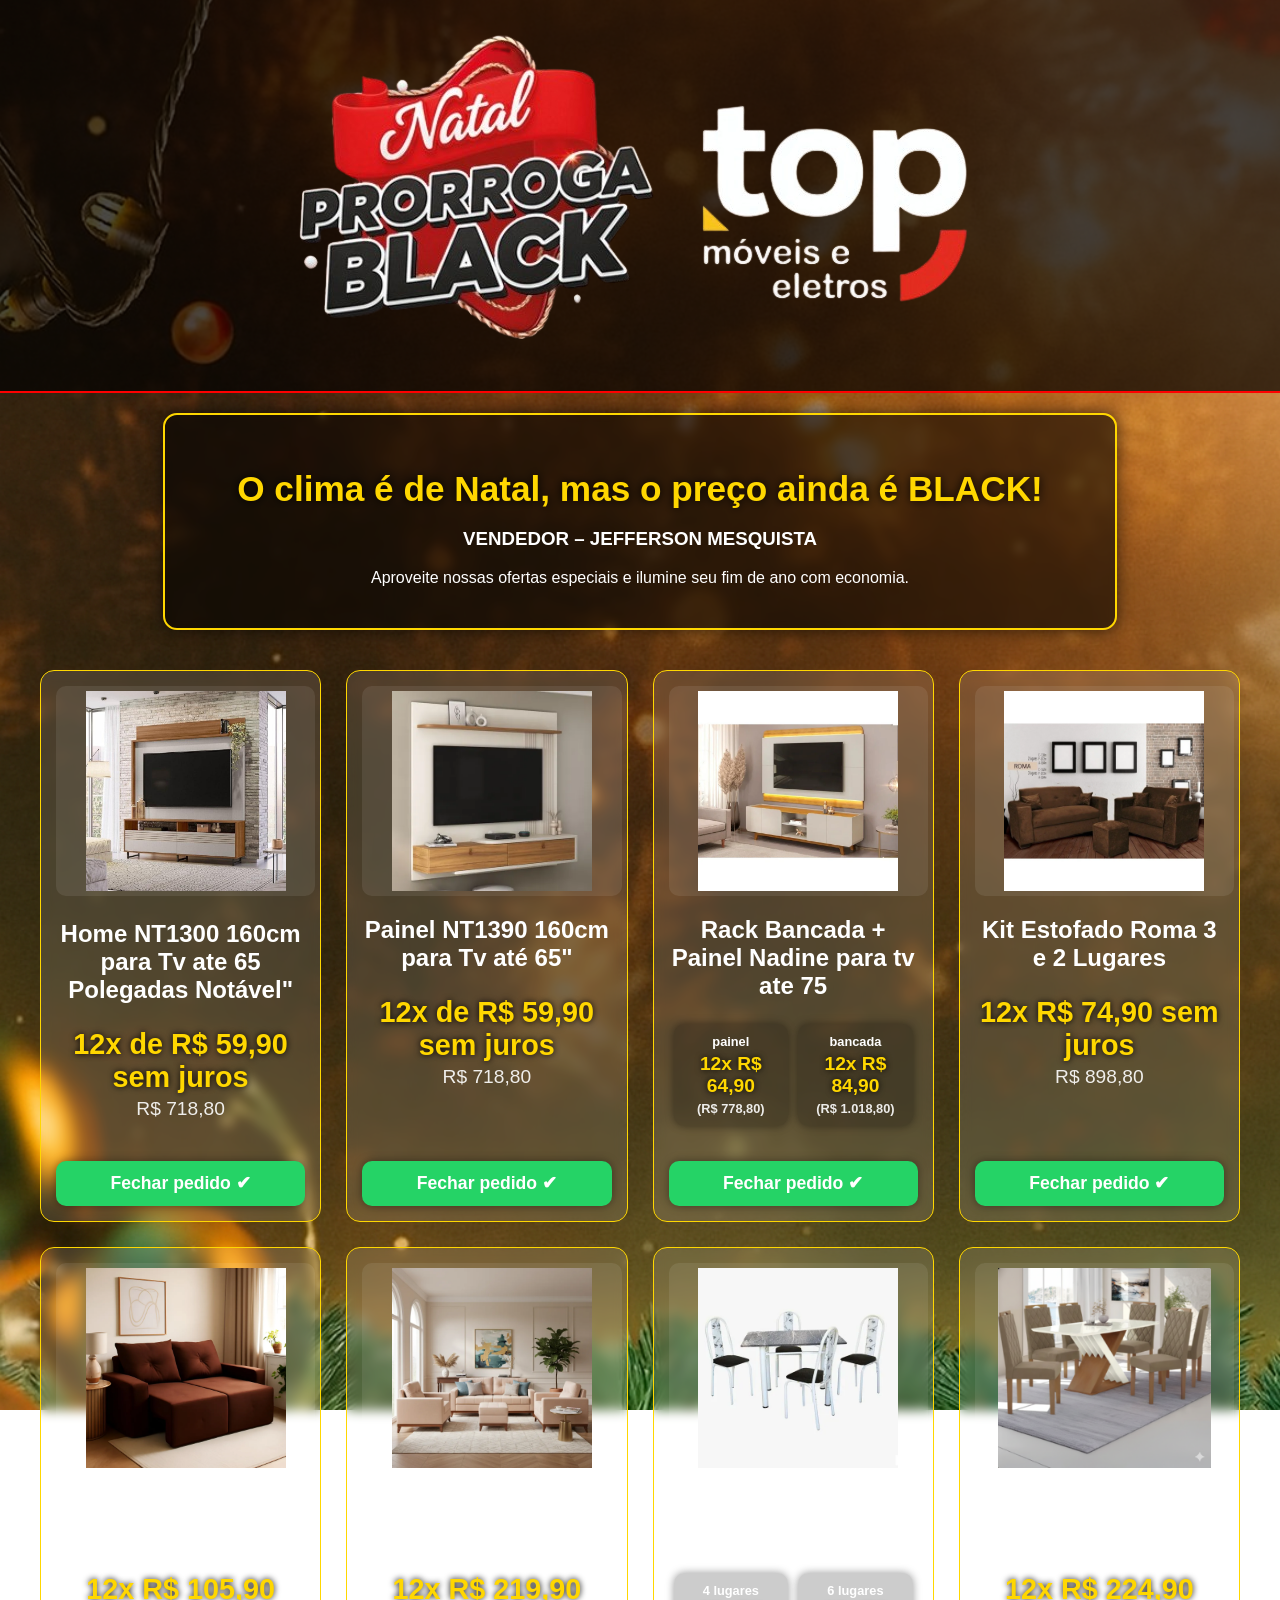
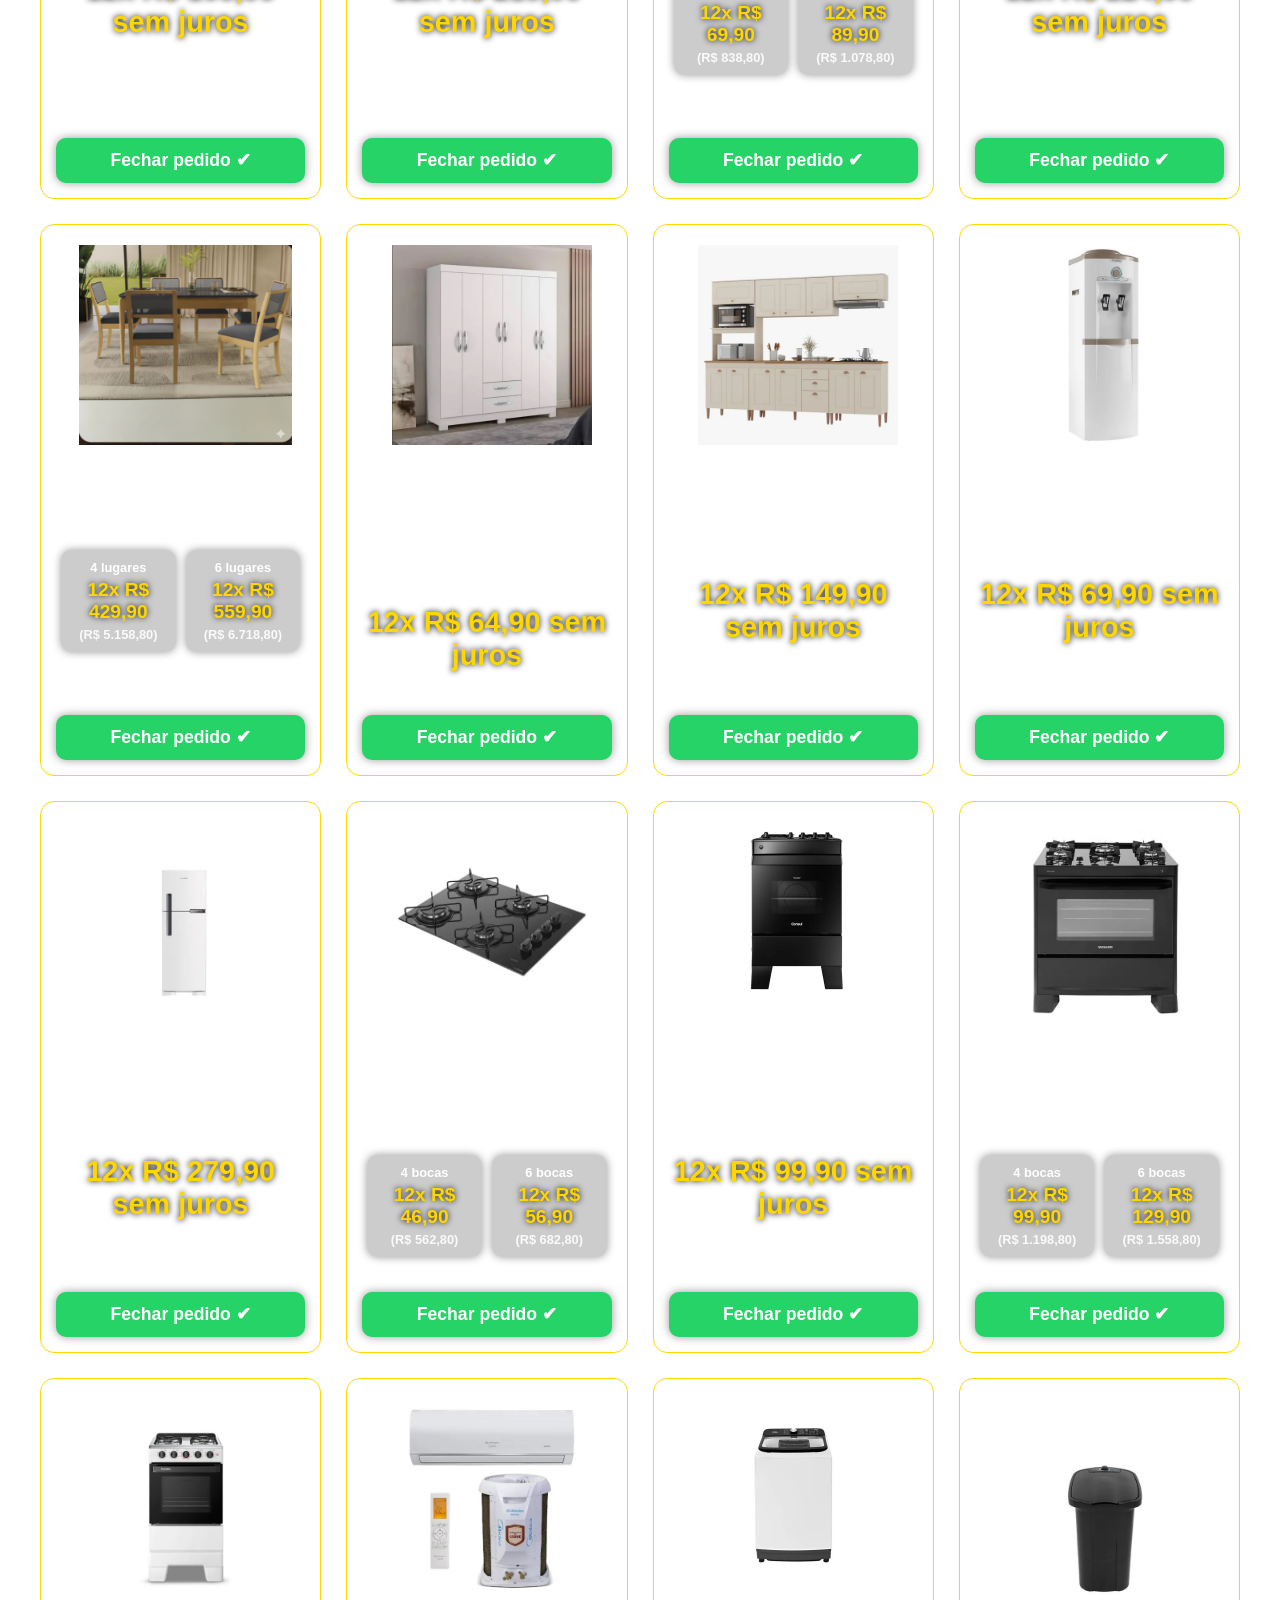
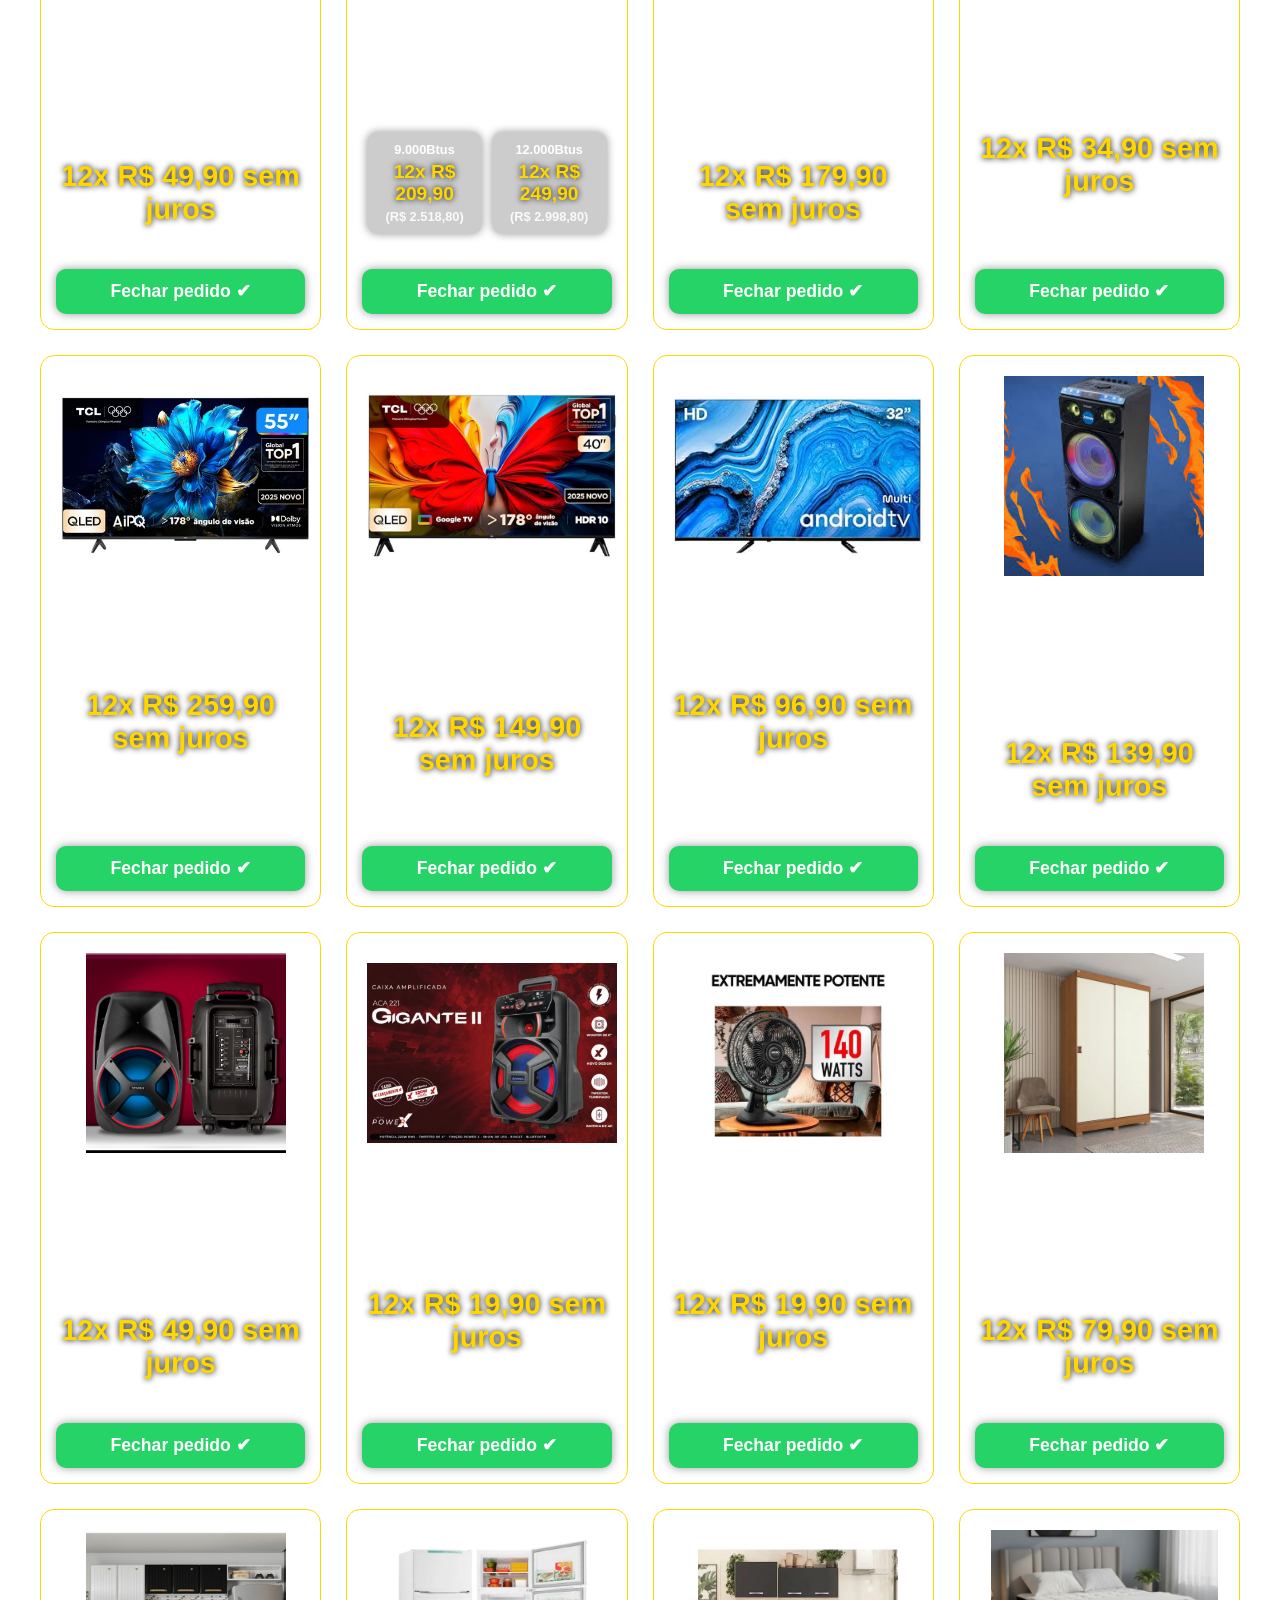
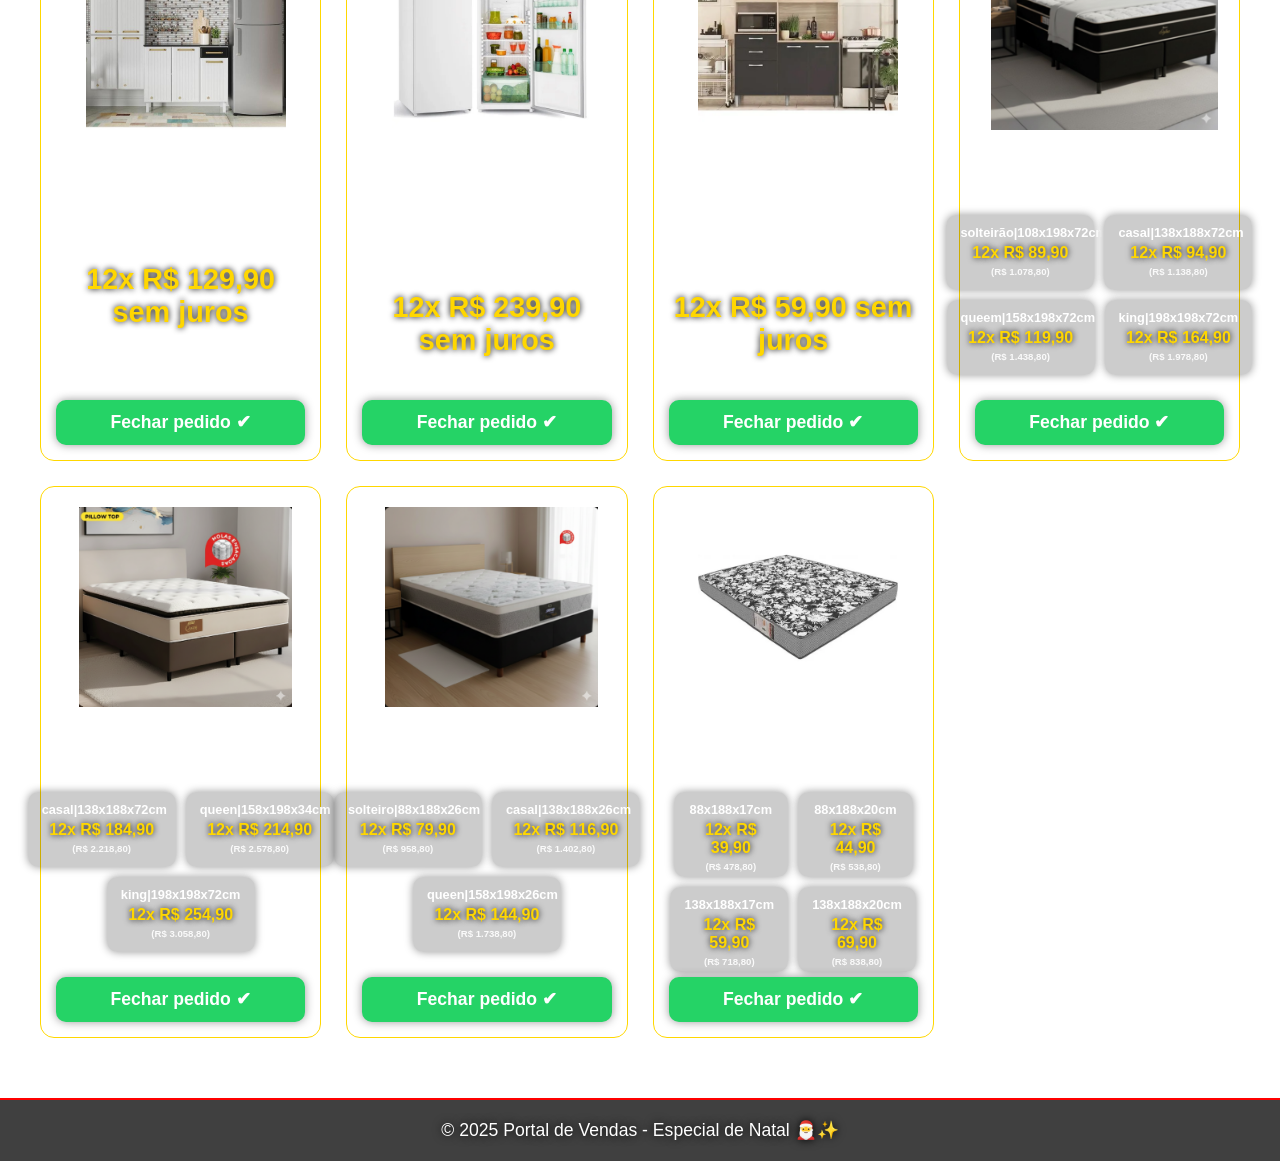
<file: index.html>
<!DOCTYPE html>
<html lang="pt-BR">
<head>
  <meta charset="UTF-8" />
  <meta name="viewport" content="width=device-width, initial-scale=1.0" />
  <title>Portal de Vendas - Natal Prorroga Black</title>

  <style>
    body {
      margin: 0;
      font-family: Arial, sans-serif;
      background: url('./natal.png.png') center/cover no-repeat fixed;
      color: #fff;
    }

    header {
      background: rgba(0, 0, 0, 0.7);
      padding: 20px;
      text-align: center;
      font-size: 2rem;
      font-weight: bold;
      border-bottom: 2px solid #ff0000;
      text-shadow: 0 0 10px #000;
    }

    .banner {
      margin: 20px auto;
      padding: 25px;
      max-width: 900px;
      background: rgba(0, 0, 0, 0.55);
      border-radius: 14px;
      text-align: center;
      border: 2px solid #ffd700;
      box-shadow: 0 0 15px rgba(0,0,0,0.6);
      backdrop-filter: blur(4px);
    }

    .banner h2 {
      font-size: 2.2rem;
      color: #ffd700;
      margin-bottom: 10px;
      text-shadow: 0 0 10px #000;
    }

    .produtos {
      display: grid;
      grid-template-columns: repeat(auto-fit, minmax(250px, 1fr));
      gap: 25px;
      padding: 20px;
      max-width: 1200px;
      margin: auto;
    }

    /* ------------------- */
    /* 🔥 PADRONIZAÇÃO DOS CARDS */
    /* ------------------- */
    .card {
      background: rgba(255, 255, 255, 0.12);
      border: 1px solid #ffd700;
      border-radius: 14px;
      padding: 15px;
      text-align: center;
      backdrop-filter: blur(6px);
      transition: transform 0.2s ease, box-shadow 0.2s ease;
      cursor: pointer;

      /* Padronização REAL */
      display: flex;
      flex-direction: column;
      height: 520px; /* altura fixa */
    }

    .card:hover {
      transform: scale(1.05);
      box-shadow: 0 0 20px rgba(255,215,0,0.7);
    }

    .card img {
      width: 100%;
      height: 220px;
      border-radius: 10px;
      object-fit: cover;
      object-position: center;
    }

    .card img {
  width: 100%;
  height: 200px;               /* altura reduzida e padronizada */
  border-radius: 10px;

  object-fit: contain;         /* mostra o produto INTEIRO */
  background: #ffffff15;       /* fundo suave p/ imagens que não preenchem */
  padding: 5px;                /* evita que grude nas bordas */
}


    /* NOME DO PRODUTO – altura padrão */
    .card h4 {
      min-height: 55px;
      font-size: 1.1rem;
      margin: 10px 0;
      display: flex;
      align-items: center;
      justify-content: center;
    }

    /* BLOCO DE PREÇOS – mesma altura para todos */
    .preco-bloco {
      min-height: 75px;
      display: flex;
      flex-direction: column;
      justify-content: center;
      margin-top: 5px;
    }

    .parcelamento {
      font-size: 1.8rem;
      font-weight: bold;
      color: #ffd700;
      text-shadow: 0 0 6px #000;
    }

    .parcelamento_duplo {
      font-size: 1.2rem;
      font-weight: bold;
      color: #ffd700;
      text-shadow: 0 0 6px #000;
    }

    .parcelamento_quatro {
      font-size: 1.0rem;
      font-weight: bold;
      color: #ffd700;
      text-shadow: 0 0 6px #000;
    }

    .total {
      font-size: 1.2rem;
      color: #ffffff;
      opacity: 0.9;
      margin-top: 4px;
    }

    .total_duplo {
      font-size: 0.8rem;
      color: #ffffff;
      opacity: 0.9;
      margin-top: 4px;
    }

    .total_quatro {
      font-size: 0.6rem;
      color: #ffffff;
      opacity: 0.9;
      margin-top: 4px;
    }

    /* BOTÃO SEMPRE COLADO EMBAIXO */
    .btn-wpp {
      margin-top: auto;
      background: #25d366;
      color: white;
      padding: 12px 18px;
      border-radius: 10px;
      text-decoration: none;
      font-size: 1.1rem;
      font-weight: bold;
      box-shadow: 0 0 10px rgba(0,0,0,0.4);
      transition: 0.2s ease;
      display: block;
    }

    .btn-wpp:hover {
      background: #1ebe57;
      transform: scale(1.05);
    }

    /* BLOCO 4 E 6 CADEIRAS – também padronizado */
    .bloco-duplo {
      display: flex;
      justify-content: center;
      gap: 10px;
      min-height: 75px;
      padding: 5px;
    }

    .duplo-item {
      background: #00000033;
      padding: 10px 14px;
      border-radius: 10px;
      width: 120px;
      text-align: center;
      box-shadow: 0 0 8px rgba(0,0,0,0.4);
      font-weight: bold;
    }

    .duplo-item div:first-child {
      font-size: 0.8rem;
      margin-bottom: 4px;
    }

    footer {
      text-align: center;
      padding: 20px;
      margin-top: 40px;
      background: rgba(0, 0, 0, 0.75);
      border-top: 2px solid #ff0000;
      font-size: 1.1rem;
      text-shadow: 0 0 10px #000;
    }

    header {
  background: rgba(0, 0, 0, 0.7);
  padding: 20px;
  text-align: center;
  font-size: 2rem;
  font-weight: bold;
  border-bottom: 2px solid #ff0000;
  text-shadow: 0 0 10px #000;

  display: flex;               /* CENTRALIZA */
  flex-direction: column;
  align-items: center;         /* CENTRALIZA HORIZONTAL */
  gap: 10px;                   /* Espaço entre a imagem e o texto */
}

header img {
  max-width: 100%;
  height: auto;
  display: block;
}

/* Ajuste extra para celulares */
@media (max-width: 480px) {
  header img {
    width: 80%;      /* diminui um pouco no mobile */
    max-width: 320px;
  }
}


  </style>
</head>

<body>

  <header>
  <img src="./image-removebg-preview (1).png" alt="">
</header>


  <section class="banner">
    <h2>O clima é de Natal, mas o preço ainda é BLACK!</h2>
    <h3>VENDEDOR – JEFFERSON MESQUISTA</h3>
    <p>Aproveite nossas ofertas especiais e ilumine seu fim de ano com economia.</p>
  </section>

  <section class="produtos">

    <!-- --------------------- PRODUTO 1 --------------------- -->
    <div class="card">
      <a href="./produto.html"><img src="./img/home_1300/71v0dJY4p5L._AC_SX679_.jpg" alt=""></a>
      <h2>Home NT1300 160cm para Tv ate 65 Polegadas Notável"</h2>

      <div class="preco-bloco">
        <div class="parcelamento">12x de R$ 59,90 sem juros</div>
        <div class="total">R$ 718,80</div>
      </div>

      <a class="btn-wpp" href="https://wa.me/558874008564?text=Tenho%20interesse%20no%20home%20NT1300">Fechar pedido ✔</a>
    </div>

    <!-- --------------------- PRODUTO 2 --------------------- -->
    <div class="card">
      <img src="./img/home_1300/home-1390-hambiente.webp" alt="">
      <h2>Painel NT1390 160cm para Tv até 65"</h2>

      <div class="preco-bloco">
        <div class="parcelamento">12x de R$ 59,90 sem juros</div>
        <div class="total">R$ 718,80</div>
      </div>

      <a class="btn-wpp" href="https://wa.me/558874008564?text=Tenho%20interesse%20no%20home%20NT1390">Fechar pedido ✔</a>
    </div>

    <!-- --------------------- PRODUTO 3 --------------------- -->
    <div class="card">
      <img src="./img/painel-bancada-nadine/nadine-hambiente.webp" alt="">
      <h2>Rack Bancada + Painel Nadine para tv ate 75</h2>

      <div class="bloco-duplo">
        <div class="duplo-item">
          <div>painel</div>
          <div class="parcelamento_duplo">12x R$ 64,90</div>
          <div class="total_duplo">(R$ 778,80)</div>
        </div>

        <div class="duplo-item">
          <div>bancada</div>
          <div class="parcelamento_duplo">12x R$ 84,90</div>
          <div class="total_duplo">(R$ 1.018,80)</div>
        </div>
      </div>

      <a class="btn-wpp" href="https://wa.me/558874008564?text=Tenho%20interesse%20no%20painel%20e%20bancada%20nadine">Fechar pedido ✔</a>
    </div>

    <!-- --------------------- PRODUTO 4 --------------------- -->
    <div class="card">
      <img src="./img/kit-roma/kit-roma-hambiente.webp" alt="">
      <h2>Kit Estofado Roma 3 e 2 Lugares</h2>

      <div class="preco-bloco">
        <div class="parcelamento">12x R$ 74,90 sem juros</div>
        <div class="total">R$ 898,80</div>
      </div>

      <a class="btn-wpp" href="https://wa.me/558874008564?text=Tenho%20interesse%20no%20kit%20roma">Fechar pedido ✔</a>
    </div>

    <!-- --------------------- PRODUTO 5 --------------------- -->
    <div class="card">
      <img src="./img/sofa-montana/sofa-montana-ambiente.webp" alt="">
      <h2>Sofá Montana Retrátil e Reclinável</h2>

      <div class="preco-bloco">
        <div class="parcelamento">12x R$ 105,90 sem juros</div>
        <div class="total">R$ 1.270,80</div>
      </div>

      <a class="btn-wpp" href="https://wa.me/558874008564?text=Tenho%20interesse%20no%20sofa%20montana">Fechar pedido ✔</a>
    </div>

    <!-- --------------------- PRODUTO 6 --------------------- -->
    <div class="card">
      <img src="./img/sofa-emporio/sofa-emporio-ambiente.webp" alt="">
      <h2>Kit Sofá Emporium + Poltronas + Puff</h2>

      <div class="preco-bloco">
        <div class="parcelamento">12x R$ 219,90 sem juros</div>
        <div class="total">R$ 2.638,80</div>
      </div>

      <a class="btn-wpp" href="https://wa.me/558874008564?text=Tenho%20interesse%20no%20sofa%20emporio">Fechar pedido ✔</a>
    </div>

    <!-- --------------------- PRODUTO 7 (4 E 6 LUGARES) --------------------- -->
    <div class="card">
      <img src="./img/mesa-michely/mesa-michely.webp" alt="">
      <h2>Conj. Mesa Michelly – 4 ou 6 Cadeiras</h2>

      <div class="bloco-duplo">
        <div class="duplo-item">
          <div>4 lugares</div>
          <div class="parcelamento_duplo">12x R$ 69,90</div>
          <div class="total_duplo">(R$ 838,80)</div>
        </div>

        <div class="duplo-item">
          <div>6 lugares</div>
          <div class="parcelamento_duplo">12x R$ 89,90</div>
          <div class="total_duplo">(R$ 1.078,80)</div>
        </div>
      </div>

      <a class="btn-wpp" href="https://wa.me/558874008564?text=Tenho%20interesse%20na%20mesa%20michely">Fechar pedido ✔</a>
    </div>

    <!-- --------------------- PRODUTO 8 --------------------- -->
    <div class="card">
      <img src="./img/mesa-graviola/mesa-graviola-branco.png" alt="">
      <h2>Mesa Graviola + 6 Cadeiras Camélia</h2>

      <div class="preco-bloco">
        <div class="parcelamento">12x R$ 224,90 sem juros</div>
        <div class="total">R$ 2.698,80</div>
      </div>

      <a class="btn-wpp" href="https://wa.me/558874008564?text=Tenho%20interesse%20na%20mesa%20grafiola">Fechar pedido ✔</a>
    </div>

    <!-- --------------------- PRODUTO 9 (4 E 6 LUGARES) --------------------- -->
    <div class="card">
      <img src="./img/mesa-mira/mesa-mira-hambiente.png" alt="">
      <h2>Mesa de Jantar Mira – 4 ou 6 Cadeiras</h2>

      <div class="bloco-duplo">
        <div class="duplo-item">
          <div>4 lugares</div>
          <div class="parcelamento_duplo">12x R$ 429,90</div>
          <div class="total_duplo">(R$ 5.158,80)</div>
        </div>

        <div class="duplo-item">
          <div>6 lugares</div>
          <div class="parcelamento_duplo">12x R$ 559,90</div>
          <div class="total_duplo">(R$ 6.718,80)</div>
        </div>
      </div>

      <a class="btn-wpp" href="https://wa.me/558874008564?text=Tenho%20interesse%20na%20mesa%20mira">Fechar pedido ✔</a>
    </div>

    <!-- --------------------- PRODUTO 10 --------------------- -->
    <div class="card">
      <img src="./img/nt6015/nt6015 hambiente.webp" alt="">
      <h2>Guarda Roupa 6 Portas NT6015 com 2 Gavetas com Pés Notável</h2>

      <div class="preco-bloco">
        <div class="parcelamento">12x R$ 64,90 sem juros</div>
        <div class="total">R$ 778,80</div>
      </div>

      <a class="btn-wpp" href="https://wa.me/558874008564?text=Tenho%20interesse%20no%20home%20nt6015">Fechar pedido ✔</a>
    </div>

    <!-- --------------------- PRODUTO 12 --------------------- -->
    <div class="card">
      <img src="./img/cozinha-viena/cozinha-viena-hambiente.webp" alt="">
      <h2>Cozinha Completa Viena com 11 Portas e 3 Gavetas Atualle</h2>

      <div class="preco-bloco">
        <div class="parcelamento">12x R$ 149,90 sem juros</div>
        <div class="total">R$ 1.798,80</div>
      </div>

      <a class="btn-wpp" href="https://wa.me/558874008564?text=Tenho%20interesse%20na%20cozinha%20viena">Fechar pedido ✔</a>
    </div>

    <!-- --------------------- PRODUTO 13 --------------------- -->
    <div class="card">
      <img src="./img/bebedouro-branco/bebedouro-branco.webp" alt="">
      <h2>Bebedouro de Coluna Esmaltec - Branco</h2>

      <div class="preco-bloco">
        <div class="parcelamento">12x R$ 69,90 sem juros</div>
        <div class="total">R$ 838,80</div>
      </div>

      <a class="btn-wpp" href="https://wa.me/558874008564?text=Tenho%20interesse%20no%20bebedouro%20de%20coluna">Fechar pedido ✔</a>
    </div>
    <!-- --------------------- PRODUTO 14 --------------------- -->
    <div class="card">
      <img src="./img/geladeir-brm44/brm44-brastemp.webp" alt="">
      <h2>Geladeira 375 Litros BRM44 Brastemp - Brancoo</h2>

      <div class="preco-bloco">
        <div class="parcelamento">12x R$ 279,90 sem juros</div>
        <div class="total">R$ 3.358,8</div>
      </div>

      <a class="btn-wpp" href="https://wa.me/558874008564?text=Tenho%20interesse%20na%20geladeira%20brm44%20375%20L">Fechar pedido ✔</a>
    </div>

    <!-- --------------------- PRODUTO 15 (4 E 6 LUGARES) --------------------- -->
    <div class="card">
      <img src="./img/cooktop-milao/cooktop-milao-glass.webp" alt="">
      <h2>Cooktop Atlas Milão Mega Chama a Gás Preto Bivolt</h2>

      <div class="bloco-duplo">
        <div class="duplo-item">
          <div>4 bocas</div>
          <div class="parcelamento_duplo">12x R$ 46,90</div>
          <div class="total_duplo">(R$ 562,80)</div>
        </div>

        <div class="duplo-item">
          <div>6 bocas</div>
          <div class="parcelamento_duplo">12x R$ 56,90</div>
          <div class="total_duplo">(R$ 682,80)</div>
        </div>
      </div>

      <a class="btn-wpp" href="https://wa.me/558874008564?text=Tenho%20interesse%20no%20cooktop%20milao%20glass">Fechar pedido ✔</a>
    </div>

    <!-- --------------------- PRODUTO 16 --------------------- -->
    <div class="card">
      <img src="./img/fogao-consul-esmaltado/consul-esmaltado.webp" alt="">
      <h2>Fogão 4 Bocas Preto Consul com Mesa Esmaltada</h2>

      <div class="preco-bloco">
        <div class="parcelamento">12x R$ 99,90 sem juros</div>
        <div class="total">R$ 1.198,80</div>
      </div>

      <a class="btn-wpp" href="https://wa.me/558874008564?text=Tenho%20interesse%20no%20fogão%20consul%20esmaltado">Fechar pedido ✔</a>
    </div>

    <!-- --------------------- PRODUTO 17 (4 E 6 LUGARES) --------------------- -->
    <div class="card">
      <img src="./img/max-glass/max-glass-5bocas.webp" alt="">
      <h2>Fogão de Piso Max Glass Suggar - Preto/Bivolt</h2>

      <div class="bloco-duplo">
        <div class="duplo-item">
          <div>4 bocas</div>
          <div class="parcelamento_duplo">12x R$ 99,90</div>
          <div class="total_duplo">(R$ 1.198,80)</div>
        </div>

        <div class="duplo-item">
          <div>6 bocas</div>
          <div class="parcelamento_duplo">12x R$ 129,90</div>
          <div class="total_duplo">(R$ 1.558,80)</div>
        </div>
      </div>

      <a class="btn-wpp" href="https://wa.me/558874008564?text=Tenho%20interesse%20no%20fogão%20max%20glass">Fechar pedido ✔</a>
    </div>

    <!-- --------------------- PRODUTO 18 --------------------- -->
    <div class="card">
      <img src="./img/ideal-pop/ideal-pop-branco-4bocas.webp" alt="">
      <h2>Fogão 4 Bocas com Mesa Inox e Acendimento manual Ideal-Pop-Esmaltec</h2>

      <div class="preco-bloco">
        <div class="parcelamento">12x R$ 49,90 sem juros</div>
        <div class="total">R$ 598,80</div>
      </div>

      <a class="btn-wpp" href="https://wa.me/558874008564?text=Tenho%20interesse%20no%20fogão%20ideal-pop">Fechar pedido ✔</a>
    </div>

    <!-- --------------------- PRODUTO 19 (4 E 6 LUGARES) --------------------- -->
    <div class="card">
      <img src="./img/central-midea/central-ar-midea.webp" alt="">
      <h2>Central de Ar-condicionado Springer Midea</h2>

      <div class="bloco-duplo">
        <div class="duplo-item">
          <div>9.000Btus</div>
          <div class="parcelamento_duplo">12x R$ 209,90</div>
          <div class="total_duplo">(R$ 2.518,80)</div>
        </div>

        <div class="duplo-item">
          <div>12.000Btus</div>
          <div class="parcelamento_duplo">12x R$ 249,90</div>
          <div class="total_duplo">(R$ 2.998,80)</div>
        </div>
      </div>

      <a class="btn-wpp" href="https://wa.me/558874008564?text=Tenho%20interesse%20no%20central-de-ar-midea">Fechar pedido ✔</a>
    </div>

    <!-- --------------------- PRODUTO 20 --------------------- -->
    <div class="card">
      <img src="./img/lavadora-midea15kg/lavadora-midea-15kg.webp" alt="">
      <h2>Lavadora Automática Midea MA512W150A/WK-05 15Kg</h2>

      <div class="preco-bloco">
        <div class="parcelamento">12x R$ 179,90 sem juros</div>
        <div class="total">R$ 2.158,80</div>
      </div>

      <a class="btn-wpp" href="https://wa.me/558874008564?text=Tenho%20interesse%20na%20maquina%2015kg%20mide">Fechar pedido ✔</a>
    </div>

    <!-- --------------------- PRODUTO 21 --------------------- -->
    <div class="card">
      <img src="./img/lavamax-8kg/lavamax-8kg.webp" alt="">
      <h2>Lavadora de Roupas 8kg AL8002PT 400W Suggar</h2>

      <div class="preco-bloco">
        <div class="parcelamento">12x R$ 34,90 sem juros</div>
        <div class="total">R$ 418,8</div>
      </div>

      <a class="btn-wpp" href="https://wa.me/558874008564?text=Tenho%20interesse%20no%20tanquinho%208kg-suggar">Fechar pedido ✔</a>
    </div>

    <!-- --------------------- PRODUTO 22 --------------------- -->
    <div class="card">
      <img src="./img/tcl-55/tlc-55.webp" alt="">
      <h3>Smart TV 55" TCL 4K UHD QLED 55P7K Google TV AiPQ Google Assistente</h3>

      <div class="preco-bloco">
        <div class="parcelamento">12x R$ 259,90 sem juros</div>
        <div class="total">R$ 3.118,8</div>
      </div>

      <a class="btn-wpp" href="https://wa.me/558874008564?text=Tenho%20interesse%20na%20tv-55-polegadas-tcl">Fechar pedido ✔</a>
    </div>
    <!-- --------------------- PRODUTO 23 --------------------- -->
    <div class="card">
      <img src="./img/tcl-40/tcl-40.jpg" alt="">
      <h3>Smart TV TCL 40 Polegadas Full HD QLED S5K WiFi Bluetooth Google TV Dolby Audio 40S5K</h3>

      <div class="preco-bloco">
        <div class="parcelamento">12x R$ 149,90 sem juros</div>
        <div class="total">R$ 1.798,80</div>
      </div>

      <a class="btn-wpp" href="https://wa.me/558874008564?text=Tenho%20interesse%20na%20tv-40-polegadas-tcl">Fechar pedido ✔</a>
    </div>

    <!-- --------------------- PRODUTO 24 --------------------- -->
    <div class="card">
      <img src="./img/multilaser-32/multilaser-32.jpg" alt="">
      <h3>Smart TV DLED 32 HD Multi Android 11 3HDMI 2USB Bluetooth - TL062M</h3>

      <div class="preco-bloco">
        <div class="parcelamento">12x R$ 96,90 sem juros</div>
        <div class="total">R$ 1.162,80</div>
      </div>

      <a class="btn-wpp" href="https://wa.me/558874008564?text=Tenho%20interesse%20na%20tv-multalser-32-polegadas">Fechar pedido ✔</a>
    </div>

    <!-- --------------------- PRODUTO 25 --------------------- -->
    <div class="card">
      <img src="./img/caixa-2400w/caixa-2400w.jpg" alt="">
      <h2>CAIXA DE SOM BLUETOOTH 5.3 TWS PARTY SPEAKER 2400W - TAX5509</h2>

      <div class="preco-bloco">
        <div class="parcelamento">12x R$ 139,90 sem juros</div>
        <div class="total">R$ 1.678,80</div>
      </div>

      <a class="btn-wpp" href="https://wa.me/558874008564?text=Tenho%20interesse%20na%20caixa-philips-2400w">Fechar pedido ✔</a>
    </div>

    <!-- --------------------- PRODUTO 26 --------------------- -->
    <div class="card">
      <img src="./img/caixa-550w/caixa-550w.avif" alt="">
      <h2>Caixa Amplificada Connect Partyplus, Mondial, Preto, 250W RMS, Bivolt - CM-250</h2>

      <div class="preco-bloco">
        <div class="parcelamento">12x R$ 49,90 sem juros</div>
        <div class="total">R$ 598,80</div>
      </div>

      <a class="btn-wpp" href="https://wa.me/558874008564?text=Tenho%20interesse%20na%20caixa-550w-mundial">Fechar pedido ✔</a>
    </div>

    <!-- --------------------- PRODUTO 26 --------------------- -->
    <div class="card">
      <img src="./img/aca221/aca221.jpg" alt="">
      <h3>Amvox Caixa de Som Amplificada ACA 221 Gigante II - 220W RMS, Bluetooth, Rádio FM, USB</h3>

      <div class="preco-bloco">
        <div class="parcelamento">12x R$ 19,90 sem juros</div>
        <div class="total">R$ 238,80</div>
      </div>

      <a class="btn-wpp" href="https://wa.me/558874008564?text=Tenho%20interesse%20na%20caixa-aca221-gigante-II">Fechar pedido ✔</a>
    </div>

    <!-- --------------------- PRODUTO 27 --------------------- -->
    <div class="card">
      <img src="./img/arno-6xtreme/arno-xtreme6.webp" alt="">
      <h3>Ventilador de Mesa e Parede 40 cm 2em1 Xtreme6 VE2400B4 Arno - Preto/220V</h3>

      <div class="preco-bloco">
        <div class="parcelamento">12x R$ 19,90 sem juros</div>
        <div class="total">R$ 238,80</div>
      </div>

      <a class="btn-wpp" href="https://wa.me/558874008564?text=Tenho%20interesse%20no%20ventilador%20arno%20xtreme-6%2040cm">Fechar pedido ✔</a>
    </div>

    <!-- --------------------- PRODUTO 28 --------------------- -->
    <div class="card">
      <img src="./img//CB02R588/CB02R588.webp" alt="">
      <h2>Guarda Roupa CB02R588 2 Portas de Correr Com Pés Kappesberg</h2>

      <div class="preco-bloco">
        <div class="parcelamento">12x R$ 79,90 sem juros</div>
        <div class="total">R$ 958,80</div>
      </div>

      <a class="btn-wpp" href="https://wa.me/558874008564?text=Tenho%20interesse%20no%20roupeiro%20cb02r588">Fechar pedido ✔</a>
    </div>

    <!-- --------------------- PRODUTO 29 --------------------- -->
    <div class="card">
      <img src="./img/coz-diamante/coz-diamante.jpg" alt="">
      <h2>Cozinha De Aço Compacta Telasul Diamante Smart 4pçs</h2>

      <div class="preco-bloco">
        <div class="parcelamento">12x R$ 129,90 sem juros</div>
        <div class="total">R$ 1.558,80</div>
      </div>

      <a class="btn-wpp" href="https://wa.me/558874008564?text=Tenho%20interesse%20na%20cozinha-diamante-completa">Fechar pedido ✔</a>
    </div>

    <!-- --------------------- PRODUTO 30 --------------------- -->
    <div class="card">
      <img src="./img/crd37-consul/cdr37-consul.webp" alt="">
      <h2>Refrigerador Consul Duplex 334 Litros Branco CRD37EBANA</h2>

      <div class="preco-bloco">
        <div class="parcelamento">12x R$ 239,90 sem juros</div>
        <div class="total">R$ 2.878,80</div>
      </div>

      <a class="btn-wpp" href="https://wa.me/558874008564?text=Tenho%20interesse%20na%20geladeira-cdr37%20consul%20334%20L">Fechar pedido ✔</a>
    </div>

    <!-- --------------------- PRODUTO 31 --------------------- -->
    <div class="card">
      <img src=".//img/coz-harmonia/coz-harmonia-hambiente.webp" alt="">
      <h2>Kit Cozinha Harmonia 6 Portas e 2 Gavetas 96201 Demóbile</h2>

      <div class="preco-bloco">
        <div class="parcelamento">12x R$ 59,90 sem juros</div>
        <div class="total">R$ 718,80</div>
      </div>

      <a class="btn-wpp" href="https://wa.me/558874008564?text=Tenho%20interesse%20na%20cozinha%20harmonia">Fechar pedido ✔</a>
    </div>

    <!-- --------------------- PRODUTO 32 (4 E 6 LUGARES) --------------------- -->
    <div class="card">
      <img src="./img/cama-stylos/cama-stylus.jpg" alt="">
      <h4>Conjunto Box Stylus Molas Ensacadas Topázio-Marrom</h4>

      <div class="bloco-duplo">
        <div class="duplo-item">
          <div>solteirão|108x198x72cm</div>
          <div class="parcelamento_quatro">12x R$ 89,90</div>
          <div class="total_quatro">(R$ 1.078,80)</div>
        </div>

        <div class="duplo-item">
          <div>casal|138x188x72cm</div>
          <div class="parcelamento_quatro">12x R$ 94,90</div>
          <div class="total_quatro">(R$ 1.138,80)</div>
        </div>
      </div>

      <div class="bloco-duplo">
        <div class="duplo-item">
          <div>queem|158x198x72cm</div>
          <div class="parcelamento_quatro">12x R$ 119,90</div>
          <div class="total_quatro">(R$ 1.438,80)</div>
        </div>

        <div class="duplo-item">
          <div>king|198x198x72cm</div>
          <div class="parcelamento_quatro">12x R$ 164,90</div>
          <div class="total_quatro">(R$ 1.978,80)</div>
        </div>
      </div>

      <a class="btn-wpp" href="https://wa.me/558874008564?text=Tenho%20interesse%20na%20cama-gazin-queens">Fechar pedido ✔</a>
    </div>

    <!-- --------------------- PRODUTO 33 (4 E 6 LUGARES) --------------------- -->
    <div class="card">
      <img src="./img/cama-gazin/cama-gazin-queens.png" alt="">
      <h4>conjunto cama queens gazin</h4>

      <div class="bloco-duplo">
        <div class="duplo-item">
          <div>casal|138x188x72cm</div>
          <div class="parcelamento_quatro">12x R$ 184,90</div>
          <div class="total_quatro">(R$ 2.218,80)</div>
        </div>

        <div class="duplo-item">
          <div>queen|158x198x34cm</div>
          <div class="parcelamento_quatro">12x R$ 214,90</div>
          <div class="total_quatro">(R$ 2.578,80)</div>
        </div>
      </div>

      <div class="bloco-duplo">

        <div class="duplo-item">
          <div>king|198x198x72cm</div>
          <div class="parcelamento_quatro">12x R$ 254,90</div>
          <div class="total_quatro">(R$ 3.058,80)</div>
        </div>
      </div>

    <a class="btn-wpp" href="https://wa.me/558874008564?text=Tenho%20interesse%20no%20cama-gazin-QUEENS">Fechar pedido ✔</a>
    </div>

    <!-- --------------------- PRODUTO 34 (4 E 6 LUGARES) --------------------- -->
    <div class="card">
      <img src="./img/cama-new-youk-gazin/cama-new-youk-gazin.png" alt="">
      <h4>conjunto box new york gazin</h4>

      <div class="bloco-duplo">
        <div class="duplo-item">
          <div>solteiro|88x188x26cm</div>
          <div class="parcelamento_quatro">12x R$ 79,90</div>
          <div class="total_quatro">(R$ 958,80)</div>
        </div>

        <div class="duplo-item">
          <div>casal|138x188x26cm</div>
          <div class="parcelamento_quatro">12x R$ 116,90</div>
          <div class="total_quatro">(R$ 1.402,80)</div>
        </div>
      </div>

      <div class="bloco-duplo">

        <div class="duplo-item">
          <div>queen|158x198x26cm</div>
          <div class="parcelamento_quatro">12x R$ 144,90</div>
          <div class="total_quatro">(R$ 1.738,80)</div>
        </div>
      </div>

    <a class="btn-wpp" href="https://wa.me/558874008564?text=Tenho%20interesse%20no%20cama-box-new-york-gazin">Fechar pedido ✔</a>
    </div>

    <!----------------------- PRODUTO 35 (4 E 6 LUGARES) --------------------- -->
    <div class="card">
      <img src="./img/colchão-phisical/colchão-physical.webp" alt="">
      <h4>Colchão Casal Physical Ultra Espuma Ortobom</h4>

      <div class="bloco-duplo">
        <div class="duplo-item">
          <div>88x188x17cm</div>
          <div class="parcelamento_quatro">12x R$ 39,90</div>
          <div class="total_quatro">(R$ 478,80)</div>
        </div>

        <div class="duplo-item">
          <div>88x188x20cm</div>
          <div class="parcelamento_quatro">12x R$ 44,90</div>
          <div class="total_quatro">(R$ 538,80)</div>
        </div>
      </div>

      <div class="bloco-duplo">
        <div class="duplo-item">
          <div>138x188x17cm</div>
          <div class="parcelamento_quatro">12x R$ 59,90</div>
          <div class="total_quatro">(R$ 718,80)</div>
        </div>

        <div class="duplo-item">
          <div>138x188x20cm</div>
          <div class="parcelamento_quatro">12x R$ 69,90</div>
          <div class="total_quatro">(R$ 838,80)</div>
        </div>
      </div>

    <a class="btn-wpp" href="https://wa.me/558874008564?text=Tenho%20interesse%20no%20colchão-ortobom-phisical">Fechar pedido ✔</a>
    </div>


  </section>

  <footer>
    © 2025 Portal de Vendas - Especial de Natal 🎅✨
  </footer>

</body>
</html>
</file>
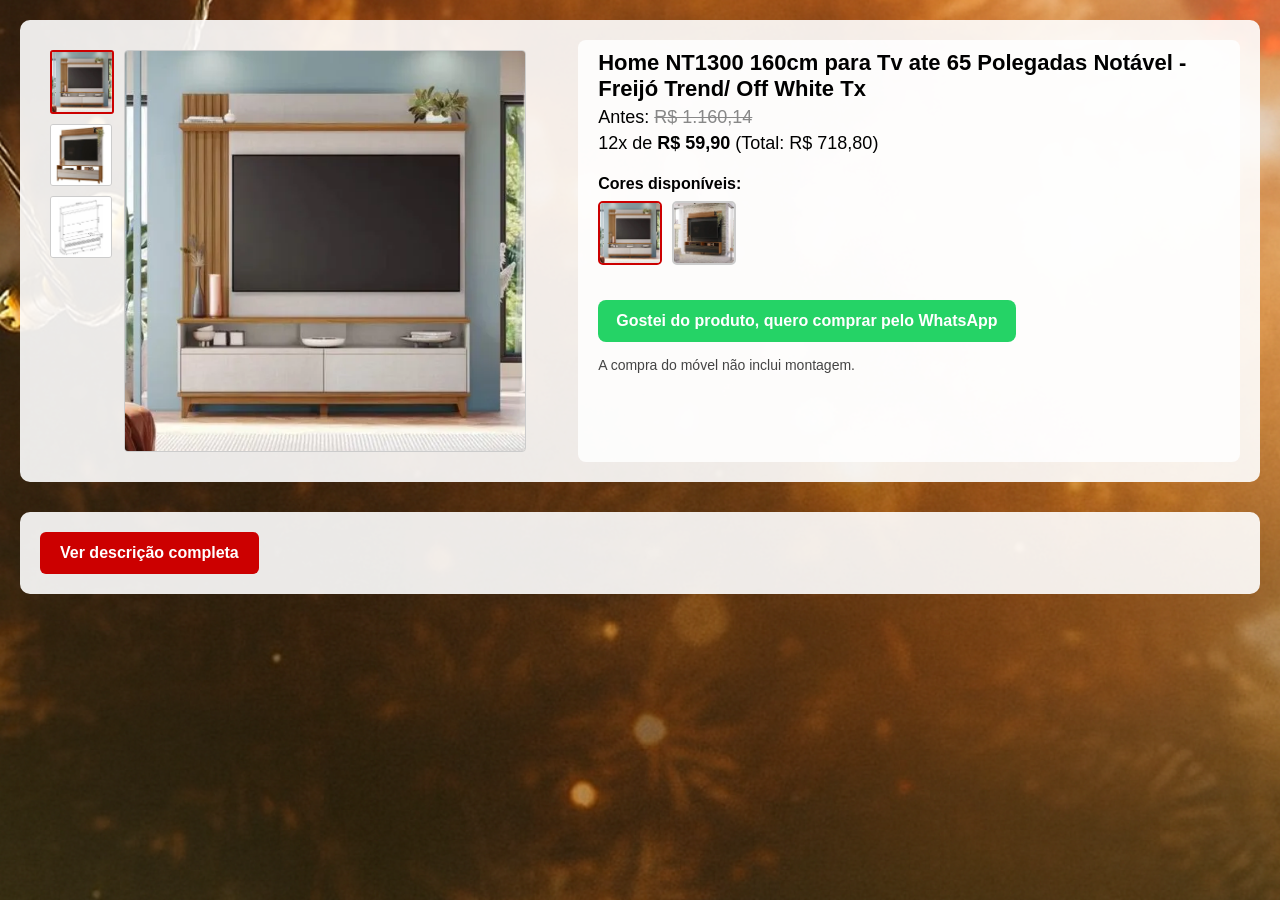
<file: produto.html>
<!DOCTYPE html>
<html lang="pt-BR">
<head>
  <meta charset="UTF-8">
  <meta name="viewport" content="width=device-width, initial-scale=1.0">
  <title>Produto - Guarda Roupa</title>
  <link rel="stylesheet" href="style.css">
  <style>
    body {
      font-family: Arial, sans-serif;
      margin: 0;
      padding: 0;

      /* ==== FUNDO DA PÁGINA AJUSTADO ==== */
      background-image: url('./natal.png.png');
      background-size: cover;         /* cobre a tela */
      background-position: center;    /* centraliza */
      background-repeat: no-repeat;   /* não repete */
      background-attachment: fixed;   /* efeito paralax */
    }

    .container {
      display: flex;
      max-width: 1200px;
      margin: 20px auto;
      padding: 20px;

      /* fundo branco leve para não perder legibilidade */
      background: rgba(255, 255, 255, 0.9);
      border-radius: 10px;
    }

    /* Área da imagem */
    .left {
      flex: 1;
      display: flex;
      padding: 10px;
      align-items: flex-start;
    }

    .thumbs {
      display: flex;
      flex-direction: column;
      margin-right: 10px;
    }

    .thumbs img {
      width: 60px;
      margin-bottom: 10px;
      border: 1px solid #ccc;
      border-radius: 3px;
      cursor: pointer;
    }

    .thumbs img.selected {
      border: 2px solid #c00;
    }

    .main-img {
      flex: 1;
      max-width: 400px;
      border: 1px solid #ccc;
      border-radius: 4px;
    }

    /* Área da descrição lateral */
    .right {
      flex: 1.2;
      padding: 10px 20px;

      /* reforço para legibilidade no fundo */
      background: rgba(255, 255, 255, 0.85);
      border-radius: 8px;
    }

    .right h2 {
      margin: 0;
      font-size: 22px;
    }

    /* Seção de cores */
    .colors {
      margin: 15px 0;
    }
    .colors h4 {
      margin-bottom: 8px;
      font-size: 16px;
    }
    .color-thumbs {
      display: flex;
      gap: 10px;
    }
    .color-thumbs img {
      width: 60px;
      height: 60px;
      border: 2px solid #ccc;
      border-radius: 5px;
      cursor: pointer;
    }
    .color-thumbs img.selected {
      border: 2px solid #c00;
    }

    /* Preço */
    .price p {
      margin: 5px 0;
      font-size: 18px;
    }
    .price-old span {
      text-decoration: line-through;
      color: #888;
    }
    .price-cash span {
      font-weight: bold;
      color: #c00;
      font-size: 20px;
    }
    .price-installment span {
      font-weight: bold;
    }

    /* Botões */
    .btn-whatsapp {
      background-color: #25d366;
      color: #fff;
      border-radius: 8px;
      padding: 12px 18px;
      display: inline-block;
      text-decoration: none;
      font-weight: bold;
    }

    /* Info extra */
    .extra {
      margin-top: 15px;
      font-size: 14px;
      color: #444;
    }

    /* Responsividade */
    @media (max-width: 900px) {
      .container {
        flex-direction: column;
      }

      .left {
        flex-direction: column;
        align-items: center;
      }
      .thumbs {
        flex-direction: row;
        margin-bottom: 10px;
        margin-right: 0;
      }
      .thumbs img {
        margin: 0 5px;
      }
    }

    /* Nova seção descrição */
    .product-description {
      max-width: 1200px;
      margin: 30px auto;
      padding: 20px;

      background: rgba(255, 255, 255, 0.9);
      border-radius: 10px;
    }
    .desc-btn {
      background-color: #c00;
      color: #fff;
      padding: 12px 20px;
      border: none;
      border-radius: 6px;
      cursor: pointer;
      font-size: 16px;
      font-weight: bold;
    }
    .desc-content {
      display: none;
      margin-top: 15px;
      padding: 18px;
      border: 1px solid #ccc;
      border-radius: 8px;
      background: #fafafa;
      font-size: 15px;
      line-height: 1.5;
    }
  </style>
</head>
<body>

  <div class="container">
    <!-- Imagens -->
    <div class="left">
      <div class="thumbs" id="thumbs-container"></div>
      <img src="" alt="Produto" class="main-img" id="main-img">
    </div>

    <!-- Informações -->
    <div class="right">
      <h2 id="product-name"></h2>

      <!-- Preço -->
      <div class="price">
        <p class="price-old">Antes: <span>R$ 1.160,14</span></p>
        <p class="price-installment">12x de <span>R$ 59,90</span> (Total: R$ 718,80)</p>
      </div>

      <!-- Opções de cores -->
      <div class="colors">
        <h4>Cores disponíveis:</h4>
        <div class="color-thumbs">
          <img src="./img/home_1300/home-1300-hambiente.webp" alt="Branco" data-color="Branco" class="selected">
          <img src="./img/home_1300/home-1300-hambiente-preto.webp" alt="preto" data-color="preto">
        </div>
      </div>

      <!-- Botão WhatsApp -->
      <a id="whatsapp-btn" href="#" class="btn-whatsapp" target="_blank" rel="noopener noreferrer">
         Gostei do produto, quero comprar pelo WhatsApp
      </a>

      <p class="extra">A compra do móvel não inclui montagem.</p>
    </div>
  </div>

  <!-- Seção Descrição separada -->
  <div class="product-description">
    <button class="desc-btn" id="desc-btn" onclick="toggleDescription()">Ver descrição completa</button>
    <div class="desc-content" id="desc-content">
      <h4>Descrição do Produto</h4>
      <p>Home Nt1300 160cm para Tv até 65 Polegadas da Notável...</p>
      <ul>
        <li>✅ Marca: Notável</li>
        <li>✅ Estrutura: Mdf e MDP</li>
        <li>✅ Quantidade de Portas: 02, Quantidade de Nichos: 02</li>
        <li>✅ Com Pistão a Gás: Sim, Com Pés em Metal: Sim</li>
      </ul>
      <h4>Dimensões e Peso</h4>
      <ul>
        <li>Altura: 185 cm</li>
        <li>Largura: 160 cm</li>
        <li>Profundidade: 36 cm</li>
        <li>Peso: 54 kg</li>
      </ul>
      <p><strong>Observação:</strong> A montagem não está inclusa.</p>
    </div>
  </div>

  <script>
    const mainImg = document.getElementById('main-img');
    const thumbsContainer = document.getElementById('thumbs-container');
    const colorThumbs = document.querySelectorAll('.color-thumbs img');
    const productNameEl = document.getElementById('product-name');
    const whatsappBtn = document.getElementById('whatsapp-btn');
    const phone = "5588974008564";
    let selectedColor = "Branco";

    // Imagens por cor
    const colorImages = {
      "Branco": [
        "./img/home_1300/home-1300-hambiente.webp",
        "./img/home_1300/home-1300-fundobranco.webp",
        "./img/home_1300/home-1390-tamanho.webp",
      ],
      "preto": [
        "./img/home_1300/home-1300-hambiente-preto.webp",
        "./img/home_1300/home-1300-hambiente-preto-aberto.webp",
        "./img/home_1300/home-1390-tamanho.webp",
      ]
    };

    // Descrição por cor
    const colorDescriptions = {
      "Branco": "Home NT1300 160cm para Tv ate 65 Polegadas Notável - Freijó Trend/ Off White Tx",
      "preto": "Home NT1300 160cm para Tv ate 65 Polegadas Notável - Freijó Trend/ Preto Tx"
    };

    // Atualiza miniaturas
    function updateThumbs(color) {
      thumbsContainer.innerHTML = "";
      colorImages[color].forEach((src, index) => {
        const img = document.createElement("img");
        img.src = src;
        img.alt = "Thumb";
        img.classList.toggle('selected', index === 0);
        img.addEventListener("click", () => {
          mainImg.src = src;
          thumbsContainer.querySelectorAll('img').forEach(i => i.classList.remove('selected'));
          img.classList.add('selected');
        });
        thumbsContainer.appendChild(img);
      });
      mainImg.src = colorImages[color][0];
    }

    // Troca de cor
    colorThumbs.forEach(color => {
      color.addEventListener('click', () => {
        colorThumbs.forEach(c => c.classList.remove('selected'));
        color.classList.add('selected');
        selectedColor = color.dataset.color;
        updateThumbs(selectedColor);
        productNameEl.innerText = colorDescriptions[selectedColor];
      });
    });

    // Botão WhatsApp
    whatsappBtn.addEventListener('click', () => {
      const message = `Olá, tenho interesse no produto: ${productNameEl.innerText} - Cor: ${selectedColor}`;
      const url = `https://wa.me/${phone}?text=${encodeURIComponent(message)}`;
      whatsappBtn.href = url;
    });

    // Toggle descrição
    function toggleDescription() {
      const desc = document.getElementById("desc-content");
      const btn = document.getElementById("desc-btn");
      if (desc.style.display === "block") {
        desc.style.display = "none";
        btn.innerText = "Ver descrição completa";
      } else {
        desc.style.display = "block";
        btn.innerText = "Ocultar descrição";
      }
    }

    // Inicializa
    updateThumbs(selectedColor);
    productNameEl.innerText = colorDescriptions[selectedColor];
  </script>

</body>
</html>
</file>
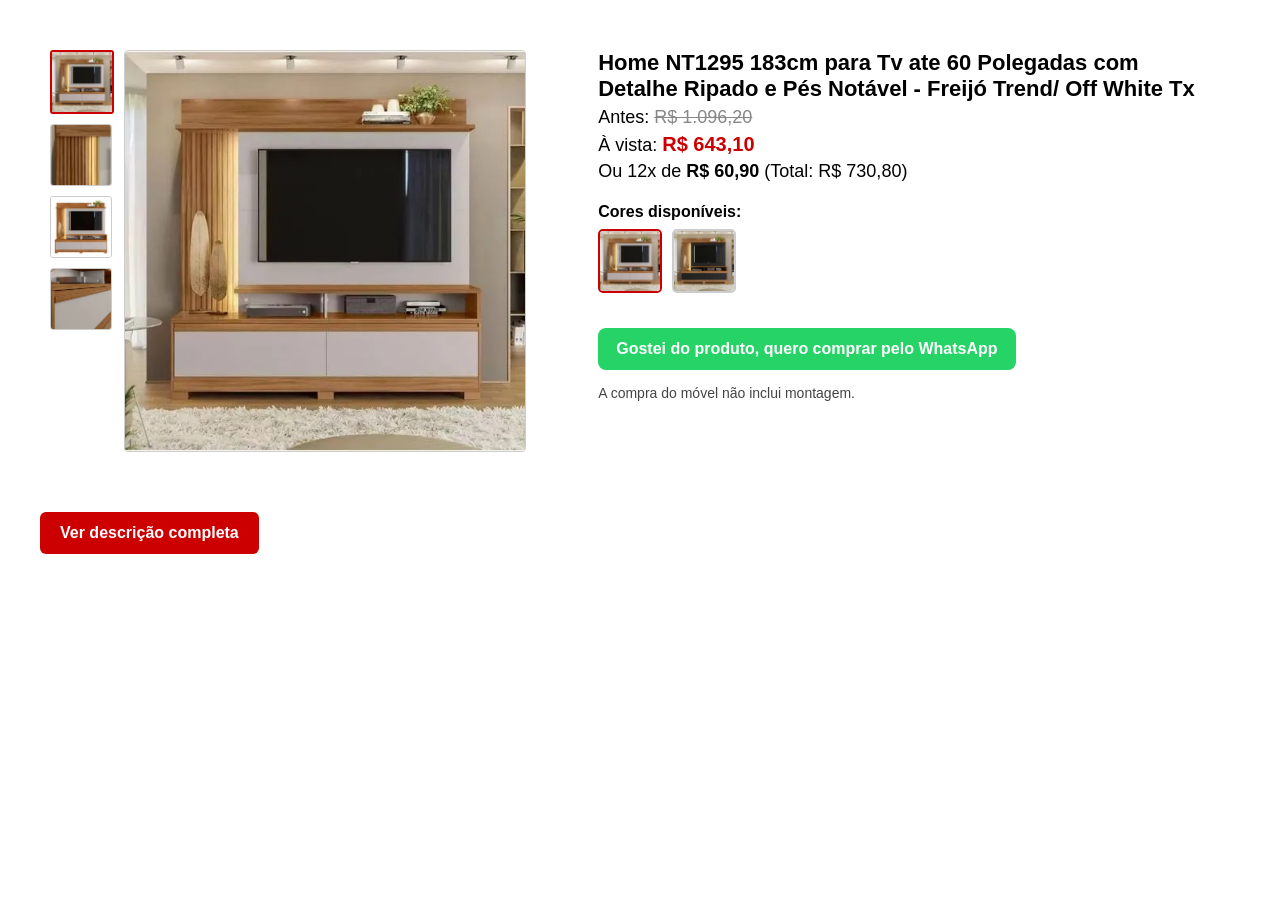
<file: produto10.html>
<!DOCTYPE html>
<html lang="pt-BR">
<head>
  <meta charset="UTF-8">
  <meta name="viewport" content="width=device-width, initial-scale=1.0">
  <title>Produto - Guarda Roupa</title>
  <link rel="stylesheet" href="style.css">
  <style>
    body {
      font-family: Arial, sans-serif;
      margin: 0;
      padding: 0;
      background-color: #fff;
    }

    .container {
      display: flex;
      max-width: 1200px;
      margin: 20px auto;
      padding: 20px;
    }

    /* Área da imagem */
    .left {
      flex: 1;
      display: flex;
      padding: 10px;
      align-items: flex-start;
    }

    .thumbs {
      display: flex;
      flex-direction: column;
      margin-right: 10px;
    }

    .thumbs img {
      width: 60px;
      margin-bottom: 10px;
      border: 1px solid #ccc;
      border-radius: 3px;
      cursor: pointer;
    }

    .thumbs img.selected {
      border: 2px solid #c00;
    }

    .main-img {
      flex: 1;
      max-width: 400px;
      border: 1px solid #ccc;
      border-radius: 4px;
    }

    /* Área da descrição lateral */
    .right {
      flex: 1.2;
      padding: 10px 20px;
    }
    .right h2 {
      margin: 0;
      font-size: 22px;
    }

    /* Seção de cores */
    .colors {
      margin: 15px 0;
    }
    .colors h4 {
      margin-bottom: 8px;
      font-size: 16px;
    }
    .color-thumbs {
      display: flex;
      gap: 10px;
    }
    .color-thumbs img {
      width: 60px;
      height: 60px;
      border: 2px solid #ccc;
      border-radius: 5px;
      cursor: pointer;
    }
    .color-thumbs img.selected {
      border: 2px solid #c00;
    }

    /* Preço */
    .price p {
      margin: 5px 0;
      font-size: 18px;
    }
    .price-old span {
      text-decoration: line-through;
      color: #888;
    }
    .price-cash span {
      font-weight: bold;
      color: #c00;
      font-size: 20px;
    }
    .price-installment span {
      font-weight: bold;
    }

    /* Botões */
    .btn-whatsapp {
      background-color: #25d366;
      color: #fff;
      border-radius: 8px;
      padding: 12px 18px;
      display: inline-block;
      text-decoration: none;
      font-weight: bold;
    }

    /* Info extra */
    .extra {
      margin-top: 15px;
      font-size: 14px;
      color: #444;
    }

    /* Responsividade */
    @media (max-width: 900px) {
      .left {
        flex-direction: column;
        align-items: center;
      }
      .thumbs {
        flex-direction: row;
        margin-bottom: 10px;
        margin-right: 0;
      }
      .thumbs img {
        margin: 0 5px;
      }
    }

    /* Nova seção descrição */
    .product-description {
      max-width: 1200px;
      margin: 30px auto;
      padding: 0 20px;
    }
    .desc-btn {
      background-color: #c00;
      color: #fff;
      padding: 12px 20px;
      border: none;
      border-radius: 6px;
      cursor: pointer;
      font-size: 16px;
      font-weight: bold;
    }
    .desc-content {
      display: none;
      margin-top: 15px;
      padding: 18px;
      border: 1px solid #ccc;
      border-radius: 8px;
      background: #fafafa;
      font-size: 15px;
      line-height: 1.5;
    }
  </style>
</head>
<body>

  <div class="container">
    <!-- Imagens -->
    <div class="left">
      <div class="thumbs" id="thumbs-container"></div>
      <img src="" alt="Produto" class="main-img" id="main-img">
    </div>

    <!-- Informações -->
    <div class="right">
      <h2 id="product-name"></h2>

      <!-- Preço -->
      <div class="price">
        <p class="price-old">Antes: <span>R$ 1.096,20</span></p>
        <p class="price-cash">À vista: <span>R$ 643,10</span></p>
        <p class="price-installment">Ou 12x de <span>R$ 60,90</span> (Total: R$ 730,80)</p>
      </div>

      <!-- Opções de cores -->
      <div class="colors">
        <h4>Cores disponíveis:</h4>
        <div class="color-thumbs">
          <img src="./img/Home NT1295 183cm/HOME-NT1295-183CM-REF-270-FREIJO-OFF-WHITE-TX-ambiente.webp" alt="FREIJO-OFF-WHITE" data-color="FREIJO-OFF-WHITE" class="selected">
          <img src="./img/Home NT1295 183cm/HOME-NT1295-183CM-REF-243-FREIJO-PRETO ambiente.webp" alt="FREIJO-PRETO" data-color="FREIJO-PRETO">
        </div>
      </div>

      <!-- Botão WhatsApp -->
      <a id="whatsapp-btn" href="#" class="btn-whatsapp" target="_blank" rel="noopener noreferrer">
         Gostei do produto, quero comprar pelo WhatsApp
      </a>

      <p class="extra">A compra do móvel não inclui montagem.</p>
    </div>
  </div>

  <!-- Seção Descrição separada -->
  <div class="product-description">
    <button class="desc-btn" id="desc-btn" onclick="toggleDescription()">Ver descrição completa</button>
    <div class="desc-content" id="desc-content">
      <h4>Descrição do Produto</h4>
      <p>Home NT1295 183cm para TV até 60” – Notável Móveis

Transforme sua sala com o Home NT1295, um móvel robusto, moderno e cheio de estilo!
Com detalhe ripado lateral e fita de LED oculta, ele valoriza qualquer ambiente, criando um toque de elegância e sofisticação. As 2 portas com pistão a gás garantem abertura suave e prática, enquanto os puxadores em MDF completam o design refinado..</p>
      <ul>
        <li>✅ Estrutura em MDF e MDP, resistente e durável</li>
        <li>✅ Compatível com TVs de até 60 polegadas</li>
        <li>✅ 2 portas com pistão a gás para abertura suave</li>
        <li>✅ Detalhe ripado lateral iluminado com LED embutido</li>
      </ul>
      <h4>Dimensões e Peso</h4>
      <ul>
        <li>Altura: 184 cm</li>
        <li>Largura: 183 cm</li>
        <li>Profundidade: 42,6 cm</li>
        <li>Peso: 75 kg</li>
      </ul>
      <p><strong>Observação:</strong> A montagem não está inclusa.</p>
    </div>
  </div>

  <script>
    const mainImg = document.getElementById('main-img');
    const thumbsContainer = document.getElementById('thumbs-container');
    const colorThumbs = document.querySelectorAll('.color-thumbs img');
    const productNameEl = document.getElementById('product-name');
    const whatsappBtn = document.getElementById('whatsapp-btn');
    const phone = "5588974008564";
    let selectedColor = "FREIJO-OFF-WHITE";

    // Imagens por cor
    const colorImages = {
      "FREIJO-OFF-WHITE": [
        "./img/Home NT1295 183cm/HOME-NT1295-183CM-REF-270-FREIJO-OFF-WHITE-TX-ambiente.webp",
        "./img/Home NT1295 183cm/HOME-NT1295- led.webp",
        "./img/Home NT1295 183cm/HOME-NT1295-183CM- fundo branco.webp",
        "./img/Home NT1295 183cm/HOME-NT1295-183CM- lateral.webp"
      ],
      "FREIJO-PRETO": [
        "./img/Home NT1295 183cm/HOME-NT1295-183CM-REF-243-FREIJO-PRETO ambiente.webp",
        "./img/Home NT1295 183cm/HOME-NT1295-183CM-REF-243-FREIJO-PRETO fundo branco.webp",
        "./img/Home NT1295 183cm/HOME-NT1295-183CM-REF-243-FREIJO-PRETO lateral.webp",
        "./img/Home NT1295 183cm/HOME-NT1295-183CM-REF-243-FREIJO-PRETO aberto.webp"
      ]
    };

    // Descrição por cor
    const colorDescriptions = {
      "FREIJO-OFF-WHITE": "Home NT1295 183cm para Tv ate 60 Polegadas com Detalhe Ripado e Pés Notável - Freijó Trend/ Off White Tx",
      "FREIJO-PRETO": "Home NT1295 183cm para Tv ate 60 Polegadas com Detalhe Ripado e Pés Notável - Freijó Trend com Preto TX"
    };

    // Atualiza miniaturas
    function updateThumbs(color) {
      thumbsContainer.innerHTML = "";
      colorImages[color].forEach((src, index) => {
        const img = document.createElement("img");
        img.src = src;
        img.alt = "Thumb";
        img.classList.toggle('selected', index === 0);
        img.addEventListener("click", () => {
          mainImg.src = src;
          thumbsContainer.querySelectorAll('img').forEach(i => i.classList.remove('selected'));
          img.classList.add('selected');
        });
        thumbsContainer.appendChild(img);
      });
      mainImg.src = colorImages[color][0];
    }

    // Troca de cor
    colorThumbs.forEach(color => {
      color.addEventListener('click', () => {
        colorThumbs.forEach(c => c.classList.remove('selected'));
        color.classList.add('selected');
        selectedColor = color.dataset.color;
        updateThumbs(selectedColor);
        productNameEl.innerText = colorDescriptions[selectedColor];
      });
    });

    // Botão WhatsApp
    whatsappBtn.addEventListener('click', () => {
      const message = `Olá, tenho interesse no produto: ${productNameEl.innerText} - Cor: ${selectedColor}`;
      const url = `https://wa.me/${phone}?text=${encodeURIComponent(message)}`;
      whatsappBtn.href = url;
    });

    // Toggle descrição
    function toggleDescription() {
      const desc = document.getElementById("desc-content");
      const btn = document.getElementById("desc-btn");
      if (desc.style.display === "block") {
        desc.style.display = "none";
        btn.innerText = "Ver descrição completa";
      } else {
        desc.style.display = "block";
        btn.innerText = "Ocultar descrição";
      }
    }

    // Inicializa
    updateThumbs(selectedColor);
    productNameEl.innerText = colorDescriptions[selectedColor];
  </script>

</body>
</html>
</file>
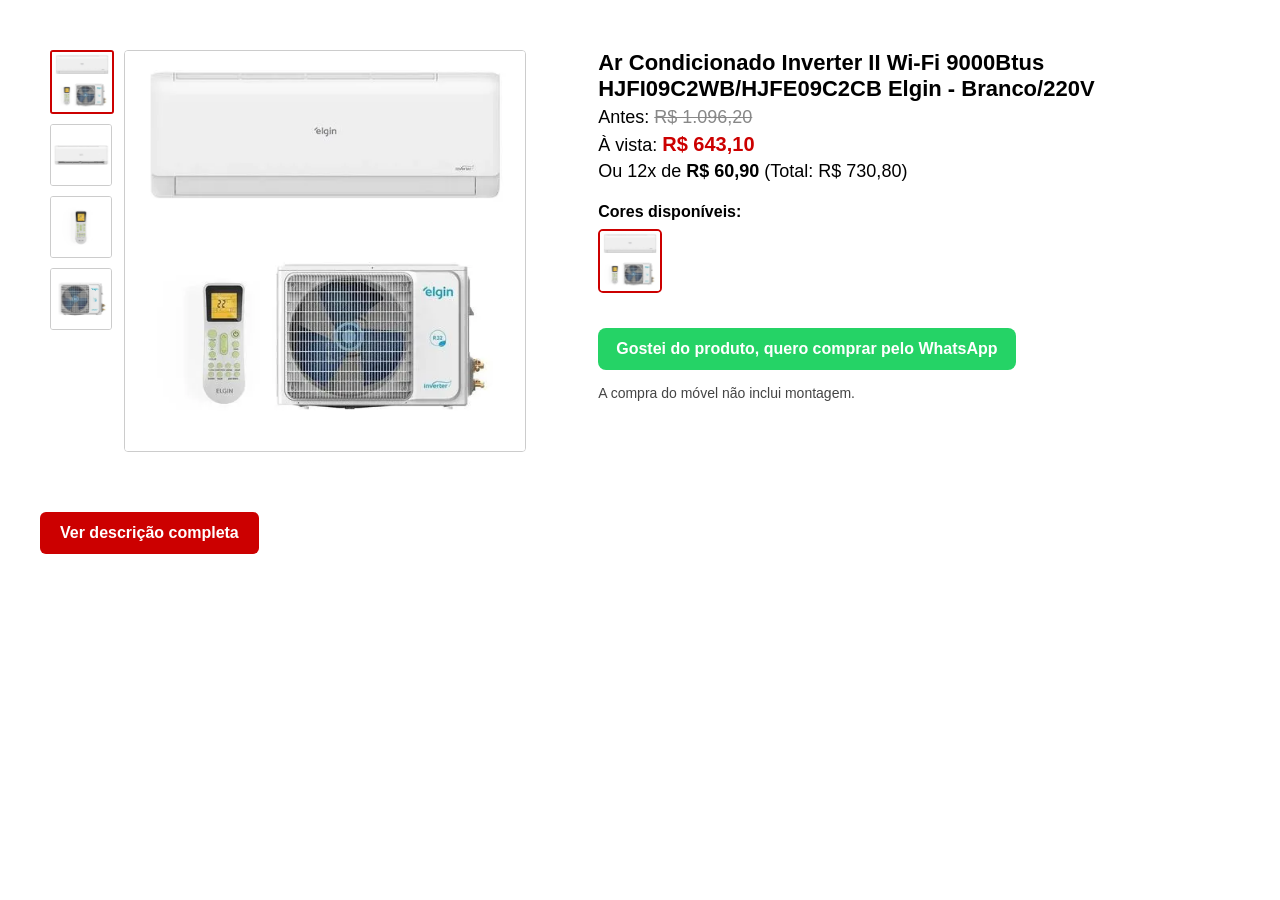
<file: produto11.html>
<!DOCTYPE html>
<html lang="pt-BR">
<head>
  <meta charset="UTF-8">
  <meta name="viewport" content="width=device-width, initial-scale=1.0">
  <title>Produto - Guarda Roupa</title>
  <link rel="stylesheet" href="style.css">
  <style>
    body {
      font-family: Arial, sans-serif;
      margin: 0;
      padding: 0;
      background-color: #fff;
    }

    .container {
      display: flex;
      max-width: 1200px;
      margin: 20px auto;
      padding: 20px;
    }

    /* Área da imagem */
    .left {
      flex: 1;
      display: flex;
      padding: 10px;
      align-items: flex-start;
    }

    .thumbs {
      display: flex;
      flex-direction: column;
      margin-right: 10px;
    }

    .thumbs img {
      width: 60px;
      margin-bottom: 10px;
      border: 1px solid #ccc;
      border-radius: 3px;
      cursor: pointer;
    }

    .thumbs img.selected {
      border: 2px solid #c00;
    }

    .main-img {
      flex: 1;
      max-width: 400px;
      border: 1px solid #ccc;
      border-radius: 4px;
    }

    /* Área da descrição lateral */
    .right {
      flex: 1.2;
      padding: 10px 20px;
    }
    .right h2 {
      margin: 0;
      font-size: 22px;
    }

    /* Seção de cores */
    .colors {
      margin: 15px 0;
    }
    .colors h4 {
      margin-bottom: 8px;
      font-size: 16px;
    }
    .color-thumbs {
      display: flex;
      gap: 10px;
    }
    .color-thumbs img {
      width: 60px;
      height: 60px;
      border: 2px solid #ccc;
      border-radius: 5px;
      cursor: pointer;
    }
    .color-thumbs img.selected {
      border: 2px solid #c00;
    }

    /* Preço */
    .price p {
      margin: 5px 0;
      font-size: 18px;
    }
    .price-old span {
      text-decoration: line-through;
      color: #888;
    }
    .price-cash span {
      font-weight: bold;
      color: #c00;
      font-size: 20px;
    }
    .price-installment span {
      font-weight: bold;
    }

    /* Botões */
    .btn-whatsapp {
      background-color: #25d366;
      color: #fff;
      border-radius: 8px;
      padding: 12px 18px;
      display: inline-block;
      text-decoration: none;
      font-weight: bold;
    }

    /* Info extra */
    .extra {
      margin-top: 15px;
      font-size: 14px;
      color: #444;
    }

    /* Responsividade */
    @media (max-width: 900px) {
      .left {
        flex-direction: column;
        align-items: center;
      }
      .thumbs {
        flex-direction: row;
        margin-bottom: 10px;
        margin-right: 0;
      }
      .thumbs img {
        margin: 0 5px;
      }
    }

    /* Nova seção descrição */
    .product-description {
      max-width: 1200px;
      margin: 30px auto;
      padding: 0 20px;
    }
    .desc-btn {
      background-color: #c00;
      color: #fff;
      padding: 12px 20px;
      border: none;
      border-radius: 6px;
      cursor: pointer;
      font-size: 16px;
      font-weight: bold;
    }
    .desc-content {
      display: none;
      margin-top: 15px;
      padding: 18px;
      border: 1px solid #ccc;
      border-radius: 8px;
      background: #fafafa;
      font-size: 15px;
      line-height: 1.5;
    }
  </style>
</head>
<body>

  <div class="container">
    <!-- Imagens -->
    <div class="left">
      <div class="thumbs" id="thumbs-container"></div>
      <img src="" alt="Produto" class="main-img" id="main-img">
    </div>

    <!-- Informações -->
    <div class="right">
      <h2 id="product-name"></h2>

      <!-- Preço -->
      <div class="price">
        <p class="price-old">Antes: <span>R$ 1.096,20</span></p>
        <p class="price-cash">À vista: <span>R$ 643,10</span></p>
        <p class="price-installment">Ou 12x de <span>R$ 60,90</span> (Total: R$ 730,80)</p>
      </div>

      <!-- Opções de cores -->
      <div class="colors">
        <h4>Cores disponíveis:</h4>
        <div class="color-thumbs">
          <img src="./img/Ar Condicionado Inverter II Wi-Fi 9000Btus/Ar Condicionado II 9000Btus frente.webp" alt="Branco" data-color="Branco" class="selected">
        </div>
      </div>

      <!-- Botão WhatsApp -->
      <a id="whatsapp-btn" href="#" class="btn-whatsapp" target="_blank" rel="noopener noreferrer">
         Gostei do produto, quero comprar pelo WhatsApp
      </a>

      <p class="extra">A compra do móvel não inclui montagem.</p>
    </div>
  </div>

  <!-- Seção Descrição separada -->
  <div class="product-description">
    <button class="desc-btn" id="desc-btn" onclick="toggleDescription()">Ver descrição completa</button>
    <div class="desc-content" id="desc-content">
      <h4>Descrição do Produto</h4>
      <p>❄️ Ar Condicionado Split Inverter 9000 Btus Eco Wi-Fi – Elgin

Mantenha seu lar confortável, econômico e sustentável com o Ar Condicionado High Wall Eco Inverter II da Elgin. Com gás ecológico R32, ele preserva a camada de ozônio e reduz o impacto ambiental.

Conta com tecnologia Inverter, baixo ruído e economia de energia, além de filtro AG+ com íons de prata, que combate bactérias e garante ar mais limpo. O controle remoto iluminado facilita o uso à noite, e o display invisível oferece conforto noturno.</p>
      <ul>
        <li>✅ Tipo: Split Inverter 9000 Btus</li>
        <li>✅ Gás ecológico R32</li>
        <li>✅ Filtro anti-pó AG+ com íons de prata</li>
        <li>✅ Serpentina de cobre para maior durabilidade</li>
        <li>✅ Controle remoto iluminado para uso noturno</li>
        <li>✅ Baixo ruído e alta eficiência energética</li>
      </ul>
      <h4>Dimensões e Peso</h4>
      <ul>Evaporadora
        <li>Altura: 28 cm</li>
        <li>Largura: 71 cm</li>
        <li>Profundidade: 19,5 cm</li>
        <li>Peso: 7,3 kg</li>
      </ul>

      <ul>Condensadora
        <li>Altura: 45,5 cm</li>
        <li>Largura: 65 cm</li>
        <li>Profundidade: 23,5 cm</li>
        <li>Peso: 17,35 kg</li>
      </ul>

      <p><strong>Observação:</strong> A instalação não está inclusa.</p>
    </div>
  </div>

  <script>
    const mainImg = document.getElementById('main-img');
    const thumbsContainer = document.getElementById('thumbs-container');
    const colorThumbs = document.querySelectorAll('.color-thumbs img');
    const productNameEl = document.getElementById('product-name');
    const whatsappBtn = document.getElementById('whatsapp-btn');
    const phone = "5588974008564";
    let selectedColor = "Branco";

    // Imagens por cor
    const colorImages = {
      "Branco": [
        "./img/Ar Condicionado Inverter II Wi-Fi 9000Btus/Ar Condicionado II 9000Btus frente.webp",
         "./img/Ar Condicionado Inverter II Wi-Fi 9000Btus/Ar Condicionado 9000Btus sobrador.webp",
         "./img/Ar Condicionado Inverter II Wi-Fi 9000Btus/Ar Condicionado  9000Btus controle.webp",
         "./img/Ar Condicionado Inverter II Wi-Fi 9000Btus/Ar Condicionado Inverter II Wi-Fi 9000Btus compresor.webp"
      ]
    };

    // Descrição por cor
    const colorDescriptions = {
      "Branco": "Ar Condicionado Inverter II Wi-Fi 9000Btus HJFI09C2WB/HJFE09C2CB Elgin - Branco/220V",
    };

    // Atualiza miniaturas
    function updateThumbs(color) {
      thumbsContainer.innerHTML = "";
      colorImages[color].forEach((src, index) => {
        const img = document.createElement("img");
        img.src = src;
        img.alt = "Thumb";
        img.classList.toggle('selected', index === 0);
        img.addEventListener("click", () => {
          mainImg.src = src;
          thumbsContainer.querySelectorAll('img').forEach(i => i.classList.remove('selected'));
          img.classList.add('selected');
        });
        thumbsContainer.appendChild(img);
      });
      mainImg.src = colorImages[color][0];
    }

    // Troca de cor
    colorThumbs.forEach(color => {
      color.addEventListener('click', () => {
        colorThumbs.forEach(c => c.classList.remove('selected'));
        color.classList.add('selected');
        selectedColor = color.dataset.color;
        updateThumbs(selectedColor);
        productNameEl.innerText = colorDescriptions[selectedColor];
      });
    });

    // Botão WhatsApp
    whatsappBtn.addEventListener('click', () => {
      const message = `Olá, tenho interesse no produto: ${productNameEl.innerText} - Cor: ${selectedColor}`;
      const url = `https://wa.me/${phone}?text=${encodeURIComponent(message)}`;
      whatsappBtn.href = url;
    });

    // Toggle descrição
    function toggleDescription() {
      const desc = document.getElementById("desc-content");
      const btn = document.getElementById("desc-btn");
      if (desc.style.display === "block") {
        desc.style.display = "none";
        btn.innerText = "Ver descrição completa";
      } else {
        desc.style.display = "block";
        btn.innerText = "Ocultar descrição";
      }
    }

    // Inicializa
    updateThumbs(selectedColor);
    productNameEl.innerText = colorDescriptions[selectedColor];
  </script>

</body>
</html>
</file>
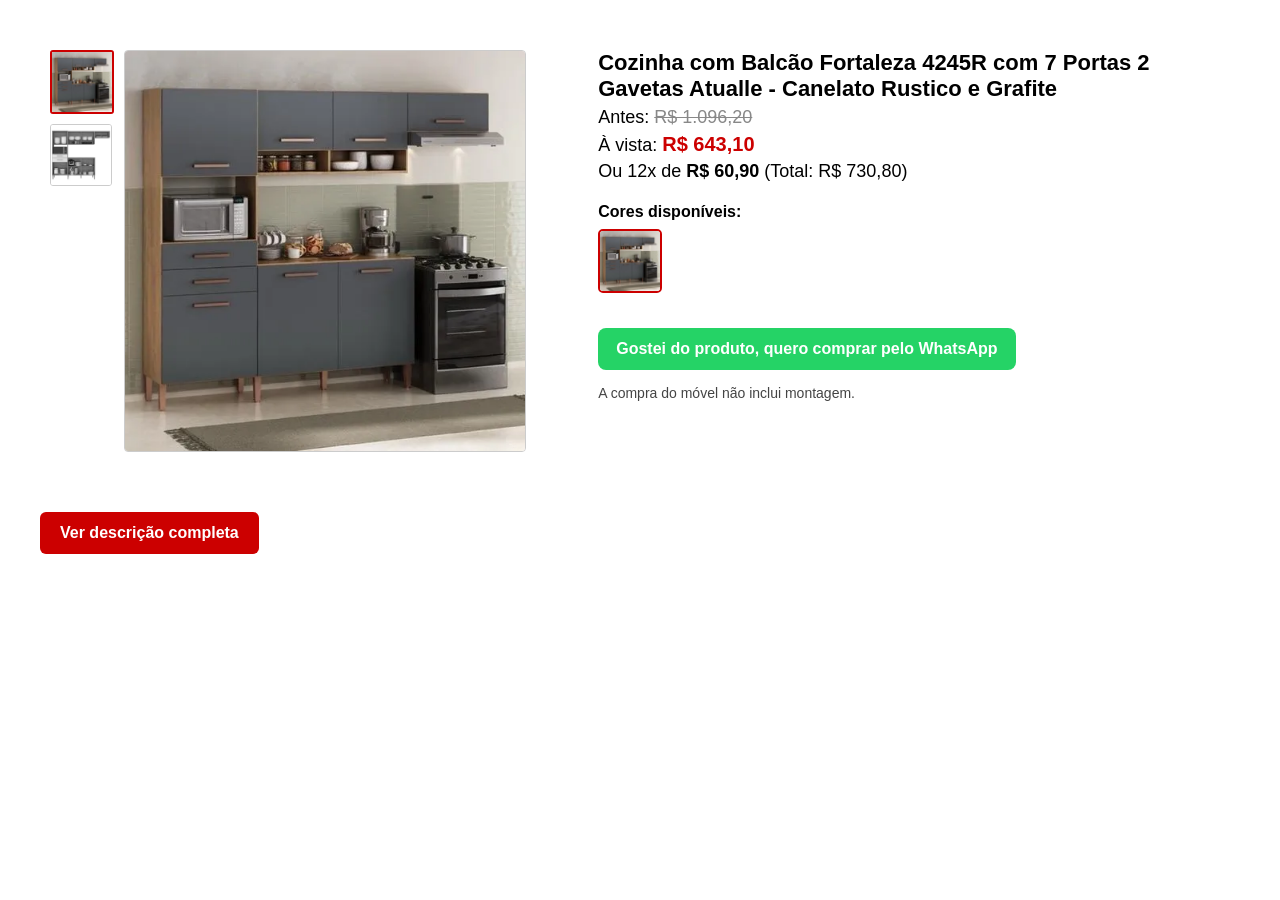
<file: produto2.html>
<!DOCTYPE html>
<html lang="pt-BR">
<head>
  <meta charset="UTF-8">
  <meta name="viewport" content="width=device-width, initial-scale=1.0">
  <title>Produto - Guarda Roupa</title>
  <link rel="stylesheet" href="style.css">
  <style>
    body {
      font-family: Arial, sans-serif;
      margin: 0;
      padding: 0;
      background-color: #fff;
    }

    .container {
      display: flex;
      max-width: 1200px;
      margin: 20px auto;
      padding: 20px;
    }

    /* Área da imagem */
    .left {
      flex: 1;
      display: flex;
      padding: 10px;
      align-items: flex-start;
    }

    .thumbs {
      display: flex;
      flex-direction: column;
      margin-right: 10px;
    }

    .thumbs img {
      width: 60px;
      margin-bottom: 10px;
      border: 1px solid #ccc;
      border-radius: 3px;
      cursor: pointer;
    }

    .thumbs img.selected {
      border: 2px solid #c00;
    }

    .main-img {
      flex: 1;
      max-width: 400px;
      border: 1px solid #ccc;
      border-radius: 4px;
    }

    /* Área da descrição lateral */
    .right {
      flex: 1.2;
      padding: 10px 20px;
    }
    .right h2 {
      margin: 0;
      font-size: 22px;
    }

    /* Seção de cores */
    .colors {
      margin: 15px 0;
    }
    .colors h4 {
      margin-bottom: 8px;
      font-size: 16px;
    }
    .color-thumbs {
      display: flex;
      gap: 10px;
    }
    .color-thumbs img {
      width: 60px;
      height: 60px;
      border: 2px solid #ccc;
      border-radius: 5px;
      cursor: pointer;
    }
    .color-thumbs img.selected {
      border: 2px solid #c00;
    }

    /* Preço */
    .price p {
      margin: 5px 0;
      font-size: 18px;
    }
    .price-old span {
      text-decoration: line-through;
      color: #888;
    }
    .price-cash span {
      font-weight: bold;
      color: #c00;
      font-size: 20px;
    }
    .price-installment span {
      font-weight: bold;
    }

    /* Botões */
    .btn-whatsapp {
      background-color: #25d366;
      color: #fff;
      border-radius: 8px;
      padding: 12px 18px;
      display: inline-block;
      text-decoration: none;
      font-weight: bold;
    }

    /* Info extra */
    .extra {
      margin-top: 15px;
      font-size: 14px;
      color: #444;
    }

    /* Responsividade */
    @media (max-width: 900px) {
      .left {
        flex-direction: column;
        align-items: center;
      }
      .thumbs {
        flex-direction: row;
        margin-bottom: 10px;
        margin-right: 0;
      }
      .thumbs img {
        margin: 0 5px;
      }
    }

    /* Nova seção descrição */
    .product-description {
      max-width: 1200px;
      margin: 30px auto;
      padding: 0 20px;
    }
    .desc-btn {
      background-color: #c00;
      color: #fff;
      padding: 12px 20px;
      border: none;
      border-radius: 6px;
      cursor: pointer;
      font-size: 16px;
      font-weight: bold;
    }
    .desc-content {
      display: none;
      margin-top: 15px;
      padding: 18px;
      border: 1px solid #ccc;
      border-radius: 8px;
      background: #fafafa;
      font-size: 15px;
      line-height: 1.5;
    }
  </style>
</head>
<body>

  <div class="container">
    <!-- Imagens -->
    <div class="left">
      <div class="thumbs" id="thumbs-container"></div>
      <img src="" alt="Produto" class="main-img" id="main-img">
    </div>

    <!-- Informações -->
    <div class="right">
      <h2 id="product-name"></h2>

      <!-- Preço -->
      <div class="price">
        <p class="price-old">Antes: <span>R$ 1.096,20</span></p>
        <p class="price-cash">À vista: <span>R$ 643,10</span></p>
        <p class="price-installment">Ou 12x de <span>R$ 60,90</span> (Total: R$ 730,80)</p>
      </div>

      <!-- Opções de cores -->
      <div class="colors">
        <h4>Cores disponíveis:</h4>
        <div class="color-thumbs">
          <img src="./img/Cozinha com Balcão Fortaleza 4245R com 7 Portas 2 Gavetas Atualle/COZINHA-FORTALEZA-4245R-450-CANELATO-RUSTICO-GRAFITE-FOSCO-ATUALLE.webp" alt="grafite" data-color="grafite" class="selected">
        </div>
      </div>

      <!-- Botão WhatsApp -->
      <a id="whatsapp-btn" href="#" class="btn-whatsapp" target="_blank" rel="noopener noreferrer">
         Gostei do produto, quero comprar pelo WhatsApp
      </a>

      <p class="extra">A compra do móvel não inclui montagem.</p>
    </div>
  </div>

  <!-- Seção Descrição separada -->
  <div class="product-description">
    <button class="desc-btn" id="desc-btn" onclick="toggleDescription()">Ver descrição completa</button>
    <div class="desc-content" id="desc-content">
      <h4>Descrição do Produto</h4>
      <p>🍽️ Cozinha Fortaleza 4245R com Balcão — Organização e Estilo para o Seu Lar!

Renove o coração da sua casa com a Cozinha Fortaleza da Atualle, um conjunto moderno, funcional e cheio de charme! Produzida em MDP de alta resistência e com acabamento em pintura U.V., ela oferece durabilidade, beleza e um excelente custo-benefício.

Com 7 portas e 2 gavetas com corrediças metálicas, você ganha muito mais espaço e praticidade para organizar seus utensílios, mantimentos e panelas. Além disso, o móvel conta com nichos amplos e espaço para forno ou micro-ondas, deixando sua cozinha completa e bem planejada.</p>
      <ul>
        <li>✅ Estrutura em MDP resistente e durável</li>
        <li>✅ 7 portas + 2 gavetas espaçosas</li>
        <li>✅ Pés reguláveis para melhor nivelamento</li>
        <li>✅ Espaço para forno ou micro-ondas</li>
        <li>✅ Design moderno e funcional</li>
      </ul>
      <h4>Dimensões e Peso</h4>
      <ul>
        <li>Altura: 187 cm</li>
        <li>Largura: 225 cm</li>
        <li>Profundidade: 38 cm</li>
        <li>Peso: 64 kg</li>
      </ul>
      <p><strong>Observação:</strong> A montagem não está inclusa.</p>
    </div>
  </div>

  <script>
    const mainImg = document.getElementById('main-img');
    const thumbsContainer = document.getElementById('thumbs-container');
    const colorThumbs = document.querySelectorAll('.color-thumbs img');
    const productNameEl = document.getElementById('product-name');
    const whatsappBtn = document.getElementById('whatsapp-btn');
    const phone = "5588974008564";
    let selectedColor = "grafite";

    // Imagens por cor
    const colorImages = {
      "grafite": [
        "./img/Cozinha com Balcão Fortaleza 4245R com 7 Portas 2 Gavetas Atualle/COZINHA-FORTALEZA-4245R-450-CANELATO-RUSTICO-GRAFITE-FOSCO-ATUALLE.webp",
        "./img/Cozinha com Balcão Fortaleza 4245R com 7 Portas 2 Gavetas Atualle/COZINHA-FORTALEZA-interno.webp"
      ]
    };

    // Descrição por cor
    const colorDescriptions = {
      "grafite": "Cozinha com Balcão Fortaleza 4245R com 7 Portas 2 Gavetas Atualle - Canelato Rustico e Grafite",
    };

    // Atualiza miniaturas
    function updateThumbs(color) {
      thumbsContainer.innerHTML = "";
      colorImages[color].forEach((src, index) => {
        const img = document.createElement("img");
        img.src = src;
        img.alt = "Thumb";
        img.classList.toggle('selected', index === 0);
        img.addEventListener("click", () => {
          mainImg.src = src;
          thumbsContainer.querySelectorAll('img').forEach(i => i.classList.remove('selected'));
          img.classList.add('selected');
        });
        thumbsContainer.appendChild(img);
      });
      mainImg.src = colorImages[color][0];
    }

    // Troca de cor
    colorThumbs.forEach(color => {
      color.addEventListener('click', () => {
        colorThumbs.forEach(c => c.classList.remove('selected'));
        color.classList.add('selected');
        selectedColor = color.dataset.color;
        updateThumbs(selectedColor);
        productNameEl.innerText = colorDescriptions[selectedColor];
      });
    });

    // Botão WhatsApp
    whatsappBtn.addEventListener('click', () => {
      const message = `Olá, tenho interesse no produto: ${productNameEl.innerText} - Cor: ${selectedColor}`;
      const url = `https://wa.me/${phone}?text=${encodeURIComponent(message)}`;
      whatsappBtn.href = url;
    });

    // Toggle descrição
    function toggleDescription() {
      const desc = document.getElementById("desc-content");
      const btn = document.getElementById("desc-btn");
      if (desc.style.display === "block") {
        desc.style.display = "none";
        btn.innerText = "Ver descrição completa";
      } else {
        desc.style.display = "block";
        btn.innerText = "Ocultar descrição";
      }
    }

    // Inicializa
    updateThumbs(selectedColor);
    productNameEl.innerText = colorDescriptions[selectedColor];
  </script>

</body>
</html>
</file>
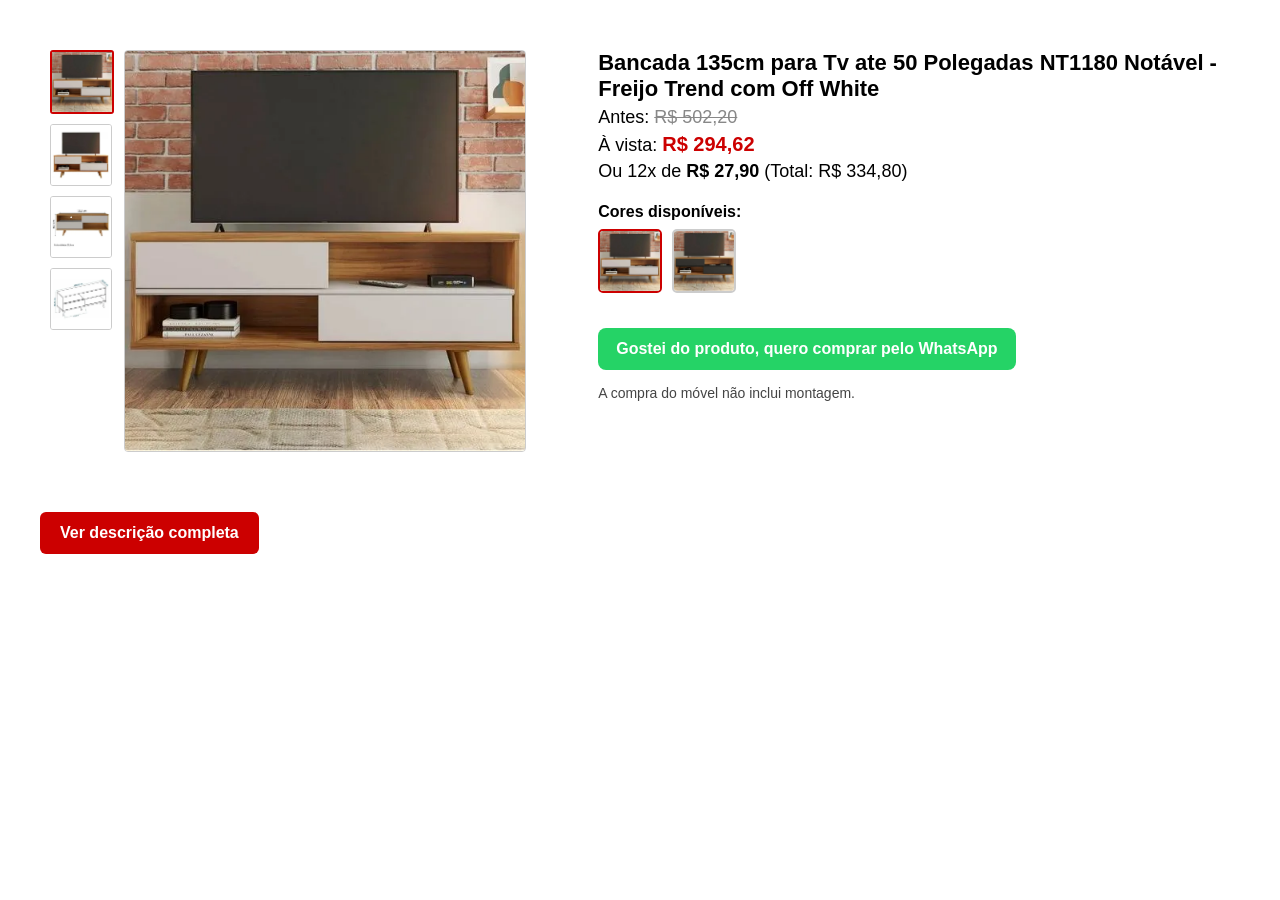
<file: produto3.html>
<!DOCTYPE html>
<html lang="pt-BR">
<head>
  <meta charset="UTF-8">
  <meta name="viewport" content="width=device-width, initial-scale=1.0">
  <title>Produto - Guarda Roupa</title>
  <link rel="stylesheet" href="style.css">
  <style>
    body {
      font-family: Arial, sans-serif;
      margin: 0;
      padding: 0;
      background-color: #fff;
    }

    .container {
      display: flex;
      max-width: 1200px;
      margin: 20px auto;
      padding: 20px;
    }

    /* Área da imagem */
    .left {
      flex: 1;
      display: flex;
      padding: 10px;
      align-items: flex-start;
    }

    .thumbs {
      display: flex;
      flex-direction: column;
      margin-right: 10px;
    }

    .thumbs img {
      width: 60px;
      margin-bottom: 10px;
      border: 1px solid #ccc;
      border-radius: 3px;
      cursor: pointer;
    }

    .thumbs img.selected {
      border: 2px solid #c00;
    }

    .main-img {
      flex: 1;
      max-width: 400px;
      border: 1px solid #ccc;
      border-radius: 4px;
    }

    /* Área da descrição lateral */
    .right {
      flex: 1.2;
      padding: 10px 20px;
    }
    .right h2 {
      margin: 0;
      font-size: 22px;
    }

    /* Seção de cores */
    .colors {
      margin: 15px 0;
    }
    .colors h4 {
      margin-bottom: 8px;
      font-size: 16px;
    }
    .color-thumbs {
      display: flex;
      gap: 10px;
    }
    .color-thumbs img {
      width: 60px;
      height: 60px;
      border: 2px solid #ccc;
      border-radius: 5px;
      cursor: pointer;
    }
    .color-thumbs img.selected {
      border: 2px solid #c00;
    }

    /* Preço */
    .price p {
      margin: 5px 0;
      font-size: 18px;
    }
    .price-old span {
      text-decoration: line-through;
      color: #888;
    }
    .price-cash span {
      font-weight: bold;
      color: #c00;
      font-size: 20px;
    }
    .price-installment span {
      font-weight: bold;
    }

    /* Botões */
    .btn-whatsapp {
      background-color: #25d366;
      color: #fff;
      border-radius: 8px;
      padding: 12px 18px;
      display: inline-block;
      text-decoration: none;
      font-weight: bold;
    }

    /* Info extra */
    .extra {
      margin-top: 15px;
      font-size: 14px;
      color: #444;
    }

    /* Responsividade */
    @media (max-width: 900px) {
      .left {
        flex-direction: column;
        align-items: center;
      }
      .thumbs {
        flex-direction: row;
        margin-bottom: 10px;
        margin-right: 0;
      }
      .thumbs img {
        margin: 0 5px;
      }
    }

    /* Nova seção descrição */
    .product-description {
      max-width: 1200px;
      margin: 30px auto;
      padding: 0 20px;
    }
    .desc-btn {
      background-color: #c00;
      color: #fff;
      padding: 12px 20px;
      border: none;
      border-radius: 6px;
      cursor: pointer;
      font-size: 16px;
      font-weight: bold;
    }
    .desc-content {
      display: none;
      margin-top: 15px;
      padding: 18px;
      border: 1px solid #ccc;
      border-radius: 8px;
      background: #fafafa;
      font-size: 15px;
      line-height: 1.5;
    }
  </style>
</head>
<body>

  <div class="container">
    <!-- Imagens -->
    <div class="left">
      <div class="thumbs" id="thumbs-container"></div>
      <img src="" alt="Produto" class="main-img" id="main-img">
    </div>

    <!-- Informações -->
    <div class="right">
      <h2 id="product-name"></h2>

      <!-- Preço -->
      <div class="price">
        <p class="price-old">Antes: <span>R$ 502,20</span></p>
        <p class="price-cash">À vista: <span>R$ 294,62</span></p>
        <p class="price-installment">Ou 12x de <span>R$ 27,90</span> (Total: R$ 334,80)</p>
      </div>

      <!-- Opções de cores -->
      <div class="colors">
        <h4>Cores disponíveis:</h4>
        <div class="color-thumbs">
          <img src="./img/bancada  nt 1180/BANCADA-NT1180 branco ambiente.webp" alt="Branco" data-color="Branco" class="selected">
          <img src="./img/bancada  nt 1180/BANCADA-NT1180-135CM-REF-243-FREIJO-PRETO ambiente.webp" alt="freijo" data-color="freijo">
        </div>
      </div>

      <!-- Botão WhatsApp -->
      <a id="whatsapp-btn" href="#" class="btn-whatsapp" target="_blank" rel="noopener noreferrer">
         Gostei do produto, quero comprar pelo WhatsApp
      </a>

      <p class="extra">A compra do móvel não inclui montagem.</p>
    </div>
  </div>

  <!-- Seção Descrição separada -->
  <div class="product-description">
    <button class="desc-btn" id="desc-btn" onclick="toggleDescription()">Ver descrição completa</button>
    <div class="desc-content" id="desc-content">
      <h4>Descrição do Produto</h4>
      <p>✨ Bancada Notável NT1180 — Design moderno com toque retrô!

Transforme sua sala com a Bancada de 135 cm para TV até 50”. Compacta, funcional e cheia de estilo, ela combina duas portas deslizantes e nichos espaçosos para organizar aparelhos, livros e objetos decorativos.

Os pés palito em PVC dão aquele charme retrô que nunca sai de moda, enquanto o acabamento em MDP de alta qualidade garante resistência e durabilidade.</p>
      <ul>
        <li>✅ Estrutura em MDP de alta qualidade</li>
        <li>✅ Design moderno e elegante</li>
        <li>✅ Portas deslizantes que otimizam o espaço</li>
        <li>✅ CPés retrô em PVC</li>
        <li>✅ Ideal para TVs de até 50”</li>
        <li>✅ Montagem simples e prática</li>
      </ul>
      <h4>Dimensões e Peso</h4>
      <ul>
        <li>Altura: 57 cm</li>
        <li>Largura: 135 cm</li>
        <li>Profundidade: 36 cm</li>
        <li>Peso: 27 kg</li>
      </ul>
      <p><strong>Observação:</strong> A montagem não está inclusa.</p>
    </div>
  </div>

  <script>
    const mainImg = document.getElementById('main-img');
    const thumbsContainer = document.getElementById('thumbs-container');
    const colorThumbs = document.querySelectorAll('.color-thumbs img');
    const productNameEl = document.getElementById('product-name');
    const whatsappBtn = document.getElementById('whatsapp-btn');
    const phone = "5588974008564";
    let selectedColor = "Branco";

    // Imagens por cor
    const colorImages = {
      "Branco": [
        "./img/bancada  nt 1180/BANCADA-NT1180 branco ambiente.webp",
        "./img/bancada  nt 1180/BANCADA-NT1180 branco fundo branco.webp",
        "./img/bancada  nt 1180/BANCADA-NT1180 branco tamanho.webp",
        "./img/bancada  nt 1180/BANCADA-NT1180-135CM-REF-243-FREIJO-PRETO-TX-tamanho3.webp"
      ],
      "freijo": [
        "/img/bancada  nt 1180/BANCADA-NT1180-135CM-REF-243-FREIJO-PRETO ambiente.webp",
        "/img/bancada  nt 1180/BANCADA-NT1180-135CM-REF-243-FREIJO-PRETO-TX-detalhes.webp",
        "/img/bancada  nt 1180/BANCADA-NT1180-135CM-REF-243-FREIJO-PRETO-TX-tamanho.webp",
        "/img/bancada  nt 1180/BANCADA-NT1180-135CM-REF-243-FREIJO-PRETO-TX-tamanho2.webp",
        "/img/bancada  nt 1180/BANCADA-NT1180-135CM-REF-243-FREIJO-PRETO-TX-tamanho3.webp"
      ]
    };

    // Descrição por cor
    const colorDescriptions = {
      "Branco": "Bancada 135cm para Tv ate 50 Polegadas NT1180 Notável - Freijo Trend com Off White",
      "freijo": "Bancada 135cm para Tv ate 50 Polegadas NT1180 Notável - Freijó Trend com Preto TX"
    };

    // Atualiza miniaturas
    function updateThumbs(color) {
      thumbsContainer.innerHTML = "";
      colorImages[color].forEach((src, index) => {
        const img = document.createElement("img");
        img.src = src;
        img.alt = "Thumb";
        img.classList.toggle('selected', index === 0);
        img.addEventListener("click", () => {
          mainImg.src = src;
          thumbsContainer.querySelectorAll('img').forEach(i => i.classList.remove('selected'));
          img.classList.add('selected');
        });
        thumbsContainer.appendChild(img);
      });
      mainImg.src = colorImages[color][0];
    }

    // Troca de cor
    colorThumbs.forEach(color => {
      color.addEventListener('click', () => {
        colorThumbs.forEach(c => c.classList.remove('selected'));
        color.classList.add('selected');
        selectedColor = color.dataset.color;
        updateThumbs(selectedColor);
        productNameEl.innerText = colorDescriptions[selectedColor];
      });
    });

    // Botão WhatsApp
    whatsappBtn.addEventListener('click', () => {
      const message = `Olá, tenho interesse no produto: ${productNameEl.innerText} - Cor: ${selectedColor}`;
      const url = `https://wa.me/${phone}?text=${encodeURIComponent(message)}`;
      whatsappBtn.href = url;
    });

    // Toggle descrição
    function toggleDescription() {
      const desc = document.getElementById("desc-content");
      const btn = document.getElementById("desc-btn");
      if (desc.style.display === "block") {
        desc.style.display = "none";
        btn.innerText = "Ver descrição completa";
      } else {
        desc.style.display = "block";
        btn.innerText = "Ocultar descrição";
      }
    }

    // Inicializa
    updateThumbs(selectedColor);
    productNameEl.innerText = colorDescriptions[selectedColor];
  </script>

</body>
</html>
</file>
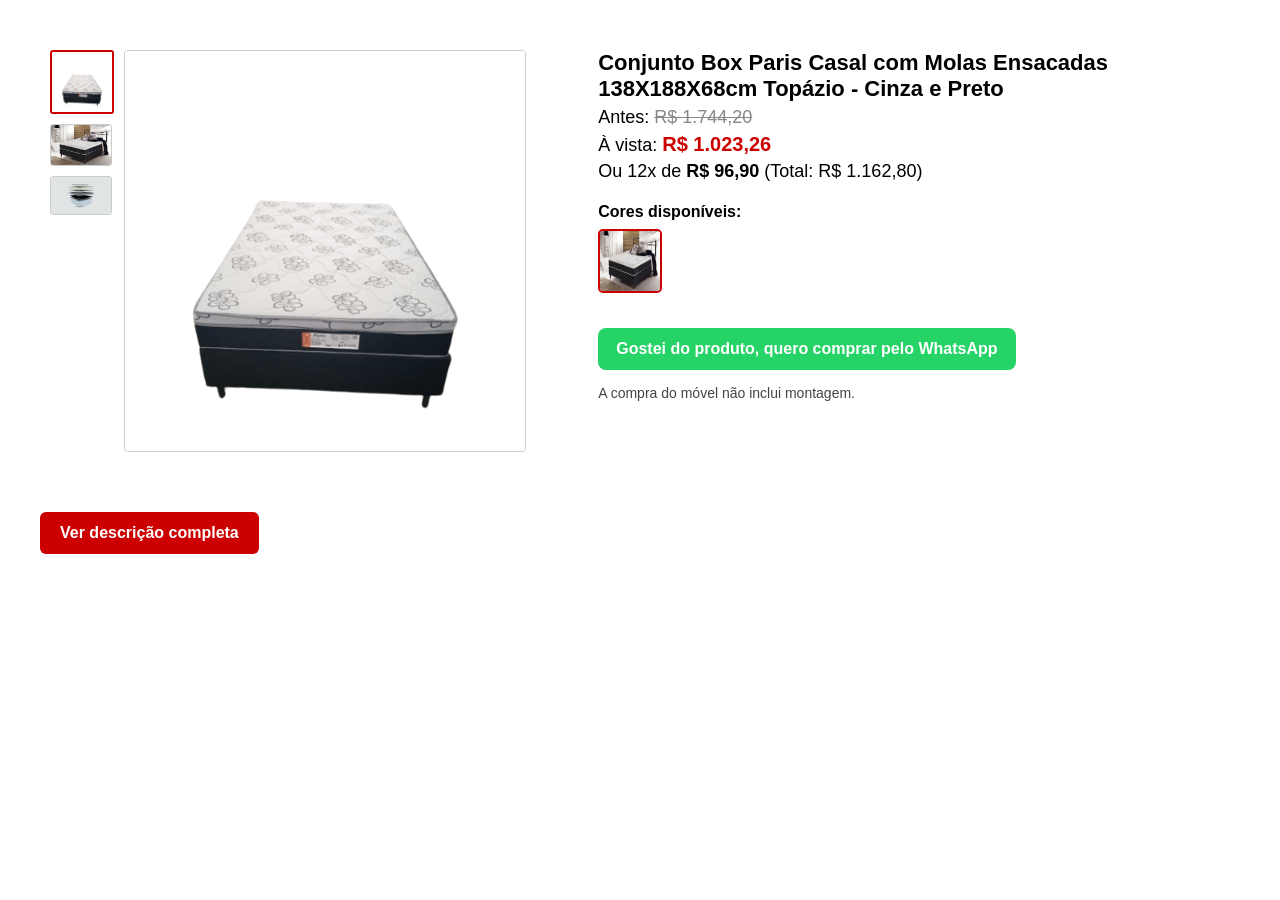
<file: produto4.html>
<!DOCTYPE html>
<html lang="pt-BR">
<head>
  <meta charset="UTF-8">
  <meta name="viewport" content="width=device-width, initial-scale=1.0">
  <title>Produto - Guarda Roupa</title>
  <link rel="stylesheet" href="style.css">
  <style>
    body {
      font-family: Arial, sans-serif;
      margin: 0;
      padding: 0;
      background-color: #fff;
    }

    .container {
      display: flex;
      max-width: 1200px;
      margin: 20px auto;
      padding: 20px;
    }

    /* Área da imagem */
    .left {
      flex: 1;
      display: flex;
      padding: 10px;
      align-items: flex-start;
    }

    .thumbs {
      display: flex;
      flex-direction: column;
      margin-right: 10px;
    }

    .thumbs img {
      width: 60px;
      margin-bottom: 10px;
      border: 1px solid #ccc;
      border-radius: 3px;
      cursor: pointer;
    }

    .thumbs img.selected {
      border: 2px solid #c00;
    }

    .main-img {
      flex: 1;
      max-width: 400px;
      border: 1px solid #ccc;
      border-radius: 4px;
    }

    /* Área da descrição lateral */
    .right {
      flex: 1.2;
      padding: 10px 20px;
    }
    .right h2 {
      margin: 0;
      font-size: 22px;
    }

    /* Seção de cores */
    .colors {
      margin: 15px 0;
    }
    .colors h4 {
      margin-bottom: 8px;
      font-size: 16px;
    }
    .color-thumbs {
      display: flex;
      gap: 10px;
    }
    .color-thumbs img {
      width: 60px;
      height: 60px;
      border: 2px solid #ccc;
      border-radius: 5px;
      cursor: pointer;
    }
    .color-thumbs img.selected {
      border: 2px solid #c00;
    }

    /* Preço */
    .price p {
      margin: 5px 0;
      font-size: 18px;
    }
    .price-old span {
      text-decoration: line-through;
      color: #888;
    }
    .price-cash span {
      font-weight: bold;
      color: #c00;
      font-size: 20px;
    }
    .price-installment span {
      font-weight: bold;
    }

    /* Botões */
    .btn-whatsapp {
      background-color: #25d366;
      color: #fff;
      border-radius: 8px;
      padding: 12px 18px;
      display: inline-block;
      text-decoration: none;
      font-weight: bold;
    }

    /* Info extra */
    .extra {
      margin-top: 15px;
      font-size: 14px;
      color: #444;
    }

    /* Responsividade */
    @media (max-width: 900px) {
      .left {
        flex-direction: column;
        align-items: center;
      }
      .thumbs {
        flex-direction: row;
        margin-bottom: 10px;
        margin-right: 0;
      }
      .thumbs img {
        margin: 0 5px;
      }
    }

    /* Nova seção descrição */
    .product-description {
      max-width: 1200px;
      margin: 30px auto;
      padding: 0 20px;
    }
    .desc-btn {
      background-color: #c00;
      color: #fff;
      padding: 12px 20px;
      border: none;
      border-radius: 6px;
      cursor: pointer;
      font-size: 16px;
      font-weight: bold;
    }
    .desc-content {
      display: none;
      margin-top: 15px;
      padding: 18px;
      border: 1px solid #ccc;
      border-radius: 8px;
      background: #fafafa;
      font-size: 15px;
      line-height: 1.5;
    }
  </style>
</head>
<body>

  <div class="container">
    <!-- Imagens -->
    <div class="left">
      <div class="thumbs" id="thumbs-container"></div>
      <img src="" alt="Produto" class="main-img" id="main-img">
    </div>

    <!-- Informações -->
    <div class="right">
      <h2 id="product-name"></h2>

      <!-- Preço -->
      <div class="price">
        <p class="price-old">Antes: <span>R$ 1.744,20</span></p>
        <p class="price-cash">À vista: <span>R$ 1.023,26</span></p>
        <p class="price-installment">Ou 12x de <span>R$ 96,90</span> (Total: R$ 1.162,80)</p>
      </div>

      <!-- Opções de cores -->
      <div class="colors">
        <h4>Cores disponíveis:</h4>
        <div class="color-thumbs">
          <img src="./img/Conjunto Box Paris Casal Molas Ens 138X188X68/Conjunto Box Paris ambiente.jpg" alt="Cinza e Preto" data-color="Cinza e Preto" class="selected">
        </div>
      </div>

      <!-- Botão WhatsApp -->
      <a id="whatsapp-btn" href="#" class="btn-whatsapp" target="_blank" rel="noopener noreferrer">
         Gostei do produto, quero comprar pelo WhatsApp
      </a>

      <p class="extra">A compra do móvel não inclui montagem.</p>
    </div>
  </div>

  <!-- Seção Descrição separada -->
  <div class="product-description">
    <button class="desc-btn" id="desc-btn" onclick="toggleDescription()">Ver descrição completa</button>
    <div class="desc-content" id="desc-content">
      <h4>Descrição do Produto</h4>
      <p>🛏️ Conjunto Box Casal Paris Topázio — conforto, elegância e noites de sono perfeitas!

Durma melhor todas as noites com o Conjunto Box Paris 2024 da Topázio, projetado para oferecer o equilíbrio ideal entre maciez e sustentação. Suas molas ensacadas individualmente garantem conforto personalizado, reduzindo a transferência de movimento e proporcionando um descanso tranquilo e revigorante.

Com tampo em malha suave, laterais em tecido suede sofisticado e estrutura reforçada, este conjunto alia conforto, beleza e durabilidade em um só produto.</p>
      <ul>
        <li>✅ Molas ensacadas individualmente: conforto e estabilidade</li>
        <li>✅ Tampo em malha macia e respirável</li>
        <li>✅ Tecido lateral em suede elegante</li>
        <li>✅ Excelente sustentação para a coluna</li>
      </ul>
      <h4>Dimensões e Peso</h4>
      <ul>
        <li>Altura total com pés: 62 cm</li>
        <li>Altura do colchão: 56 cm</li>
        <li>Largura: 138 cm</li>
        <li>Comprimento: 188 cm</li>
      </ul>
      <p><strong>Observação:</strong> A montagem não está inclusa.</p>
    </div>
  </div>

  <script>
    const mainImg = document.getElementById('main-img');
    const thumbsContainer = document.getElementById('thumbs-container');
    const colorThumbs = document.querySelectorAll('.color-thumbs img');
    const productNameEl = document.getElementById('product-name');
    const whatsappBtn = document.getElementById('whatsapp-btn');
    const phone = "5588974008564";
    let selectedColor = "Cinza e Preto";

    // Imagens por cor
    const colorImages = {
      "Cinza e Preto": [
        "./img/Conjunto Box Paris Casal Molas Ens 138X188X68/Conjunto Box Paris fundo-branco.jpg",
        "./img/Conjunto Box Paris Casal Molas Ens 138X188X68/Conjunto Box Paris ambiente.jpg",
        "./img/Conjunto Box Paris Casal Molas Ens 138X188X68/Conjunto Box Paris estrutura.jpg"
      ],
    };

    // Descrição por cor
    const colorDescriptions = {
      "Cinza e Preto": "Conjunto Box Paris Casal com Molas Ensacadas 138X188X68cm Topázio - Cinza e Preto",
    };

    // Atualiza miniaturas
    function updateThumbs(color) {
      thumbsContainer.innerHTML = "";
      colorImages[color].forEach((src, index) => {
        const img = document.createElement("img");
        img.src = src;
        img.alt = "Thumb";
        img.classList.toggle('selected', index === 0);
        img.addEventListener("click", () => {
          mainImg.src = src;
          thumbsContainer.querySelectorAll('img').forEach(i => i.classList.remove('selected'));
          img.classList.add('selected');
        });
        thumbsContainer.appendChild(img);
      });
      mainImg.src = colorImages[color][0];
    }

    // Troca de cor
    colorThumbs.forEach(color => {
      color.addEventListener('click', () => {
        colorThumbs.forEach(c => c.classList.remove('selected'));
        color.classList.add('selected');
        selectedColor = color.dataset.color;
        updateThumbs(selectedColor);
        productNameEl.innerText = colorDescriptions[selectedColor];
      });
    });

    // Botão WhatsApp
    whatsappBtn.addEventListener('click', () => {
      const message = `Olá, tenho interesse no produto: ${productNameEl.innerText} - Cor: ${selectedColor}`;
      const url = `https://wa.me/${phone}?text=${encodeURIComponent(message)}`;
      whatsappBtn.href = url;
    });

    // Toggle descrição
    function toggleDescription() {
      const desc = document.getElementById("desc-content");
      const btn = document.getElementById("desc-btn");
      if (desc.style.display === "block") {
        desc.style.display = "none";
        btn.innerText = "Ver descrição completa";
      } else {
        desc.style.display = "block";
        btn.innerText = "Ocultar descrição";
      }
    }

    // Inicializa
    updateThumbs(selectedColor);
    productNameEl.innerText = colorDescriptions[selectedColor];
  </script>

</body>
</html>
</file>
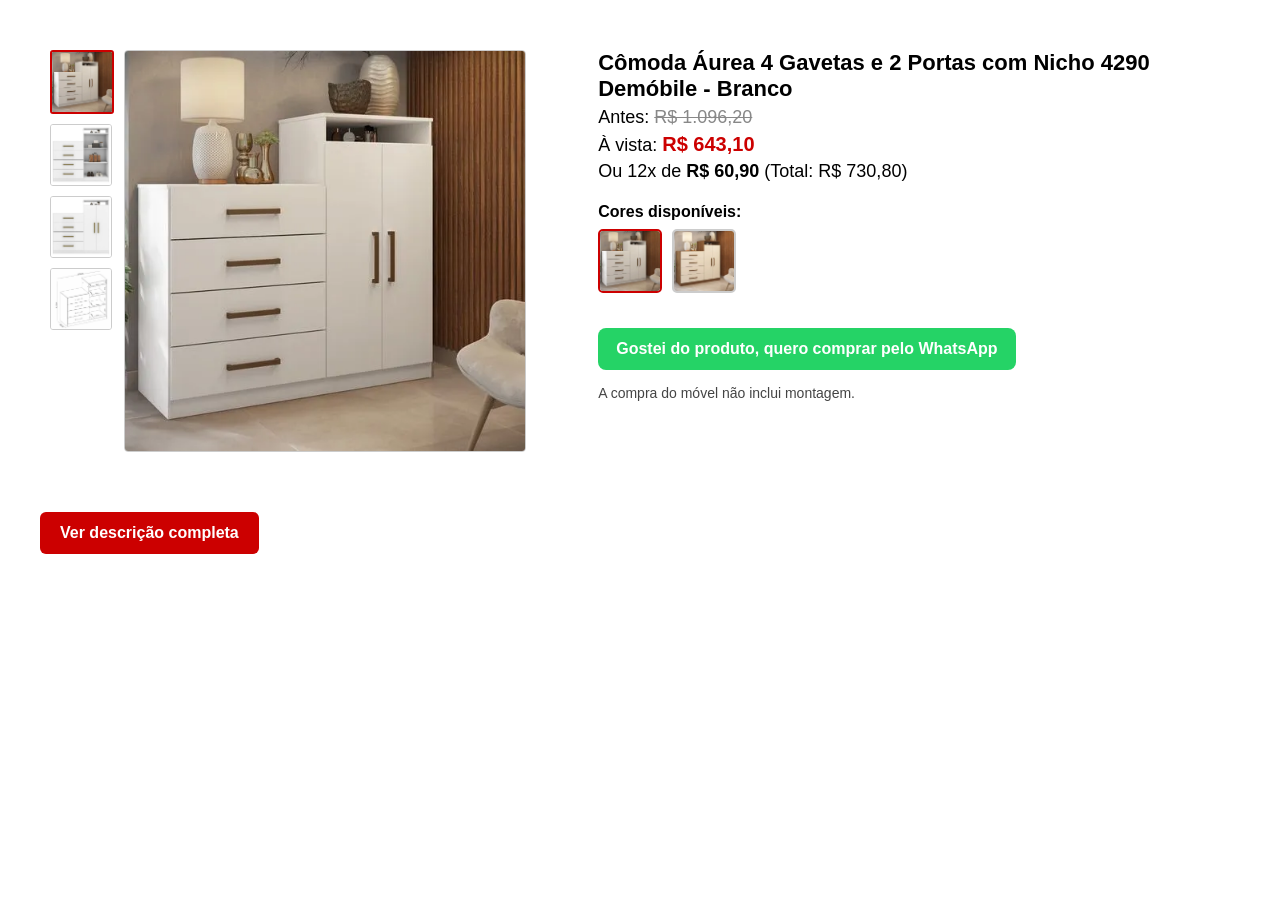
<file: produto5.html>
<!DOCTYPE html>
<html lang="pt-BR">
<head>
  <meta charset="UTF-8">
  <meta name="viewport" content="width=device-width, initial-scale=1.0">
  <title>Produto - Guarda Roupa</title>
  <link rel="stylesheet" href="style.css">
  <style>
    body {
      font-family: Arial, sans-serif;
      margin: 0;
      padding: 0;
      background-color: #fff;
    }

    .container {
      display: flex;
      max-width: 1200px;
      margin: 20px auto;
      padding: 20px;
    }

    /* Área da imagem */
    .left {
      flex: 1;
      display: flex;
      padding: 10px;
      align-items: flex-start;
    }

    .thumbs {
      display: flex;
      flex-direction: column;
      margin-right: 10px;
    }

    .thumbs img {
      width: 60px;
      margin-bottom: 10px;
      border: 1px solid #ccc;
      border-radius: 3px;
      cursor: pointer;
    }

    .thumbs img.selected {
      border: 2px solid #c00;
    }

    .main-img {
      flex: 1;
      max-width: 400px;
      border: 1px solid #ccc;
      border-radius: 4px;
    }

    /* Área da descrição lateral */
    .right {
      flex: 1.2;
      padding: 10px 20px;
    }
    .right h2 {
      margin: 0;
      font-size: 22px;
    }

    /* Seção de cores */
    .colors {
      margin: 15px 0;
    }
    .colors h4 {
      margin-bottom: 8px;
      font-size: 16px;
    }
    .color-thumbs {
      display: flex;
      gap: 10px;
    }
    .color-thumbs img {
      width: 60px;
      height: 60px;
      border: 2px solid #ccc;
      border-radius: 5px;
      cursor: pointer;
    }
    .color-thumbs img.selected {
      border: 2px solid #c00;
    }

    /* Preço */
    .price p {
      margin: 5px 0;
      font-size: 18px;
    }
    .price-old span {
      text-decoration: line-through;
      color: #888;
    }
    .price-cash span {
      font-weight: bold;
      color: #c00;
      font-size: 20px;
    }
    .price-installment span {
      font-weight: bold;
    }

    /* Botões */
    .btn-whatsapp {
      background-color: #25d366;
      color: #fff;
      border-radius: 8px;
      padding: 12px 18px;
      display: inline-block;
      text-decoration: none;
      font-weight: bold;
    }

    /* Info extra */
    .extra {
      margin-top: 15px;
      font-size: 14px;
      color: #444;
    }

    /* Responsividade */
    @media (max-width: 900px) {
      .left {
        flex-direction: column;
        align-items: center;
      }
      .thumbs {
        flex-direction: row;
        margin-bottom: 10px;
        margin-right: 0;
      }
      .thumbs img {
        margin: 0 5px;
      }
    }

    /* Nova seção descrição */
    .product-description {
      max-width: 1200px;
      margin: 30px auto;
      padding: 0 20px;
    }
    .desc-btn {
      background-color: #c00;
      color: #fff;
      padding: 12px 20px;
      border: none;
      border-radius: 6px;
      cursor: pointer;
      font-size: 16px;
      font-weight: bold;
    }
    .desc-content {
      display: none;
      margin-top: 15px;
      padding: 18px;
      border: 1px solid #ccc;
      border-radius: 8px;
      background: #fafafa;
      font-size: 15px;
      line-height: 1.5;
    }
  </style>
</head>
<body>

  <div class="container">
    <!-- Imagens -->
    <div class="left">
      <div class="thumbs" id="thumbs-container"></div>
      <img src="" alt="Produto" class="main-img" id="main-img">
    </div>

    <!-- Informações -->
    <div class="right">
      <h2 id="product-name"></h2>

      <!-- Preço -->
      <div class="price">
        <p class="price-old">Antes: <span>R$ 1.096,20</span></p>
        <p class="price-cash">À vista: <span>R$ 643,10</span></p>
        <p class="price-installment">Ou 12x de <span>R$ 60,90</span> (Total: R$ 730,80)</p>
      </div>

      <!-- Opções de cores -->
      <div class="colors">
        <h4>Cores disponíveis:</h4>
        <div class="color-thumbs">
          <img src="./img/Cômoda Áurea/COMODA-MULTIUSO-AUREA-4270-03-BRANCO ambiente.webp" alt="Branco" data-color="Branco" class="selected">
          <img src="./img/Cômoda Áurea/COMODA-MULTIUSO-AUREA-4270-ambiente.webp" alt="Amêndola/Off White" data-color="Amêndola/Off White">
        </div>
      </div>

      <!-- Botão WhatsApp -->
      <a id="whatsapp-btn" href="#" class="btn-whatsapp" target="_blank" rel="noopener noreferrer">
         Gostei do produto, quero comprar pelo WhatsApp
      </a>

      <p class="extra">A compra do móvel não inclui montagem.</p>
    </div>
  </div>

  <!-- Seção Descrição separada -->
  <div class="product-description">
    <button class="desc-btn" id="desc-btn" onclick="toggleDescription()">Ver descrição completa</button>
    <div class="desc-content" id="desc-content">
      <h4>Descrição do Produto</h4>
      <p>Cômoda Áurea 4 Gavetas e 2 Portas com Nicho – Demóbile

Organize seu quarto com elegância, funcionalidade e design moderno!
A Cômoda Áurea é a escolha perfeita para quem busca espaço, qualidade e um toque de sofisticação. Com estrutura em MDP resistente e acabamento em pintura UV de alto brilho, ela combina durabilidade e beleza em um só móvel.

Conta com 4 gavetas com corrediças metálicas para abrir com facilidade, 2 portas com prateleiras internas ideais para roupas e acessórios, e um nicho decorativo que dá um charme especial ao ambiente.</p>
      <ul>
        <li>✅ Estrutura em MDP de alta qualidade</li>
        <li>✅ 4 gavetas espaçosas com corrediças metálicas</li>
        <li>✅ 2 portas com 2 prateleiras internas</li>
        <li>✅ Design moderno e funcional</li>
      </ul>
      <h4>Dimensões e Peso</h4>
      <ul>
        <li>Altura: 115 cm</li>
        <li>Largura: 120 cm</li>
        <li>Profundidade: 45 cm</li>
        <li>Peso: 43,3 kg</li>
      </ul>
      <p><strong>Observação:</strong> A montagem não está inclusa.</p>
    </div>
  </div>

  <script>
    const mainImg = document.getElementById('main-img');
    const thumbsContainer = document.getElementById('thumbs-container');
    const colorThumbs = document.querySelectorAll('.color-thumbs img');
    const productNameEl = document.getElementById('product-name');
    const whatsappBtn = document.getElementById('whatsapp-btn');
    const phone = "5588974008564";
    let selectedColor = "Branco";

    // Imagens por cor
    const colorImages = {
      "Branco": [
        "./img/Cômoda Áurea/COMODA-MULTIUSO-AUREA-4270-03-BRANCO ambiente.webp",
        "./img/Cômoda Áurea/COMODA-MULTIUSO-AUREA-4270-03-BRANCO aberto.webp",
        "./img/Cômoda Áurea/COMODA-MULTIUSO-AUREA-4270-03-BRANCO fundo branco.webp",
        "./img/Cômoda Áurea/COMODA-MULTIUSO-AUREA-4270 tamanho.webp"
      ],
       "Amêndola/Off White": [
        "./img/Cômoda Áurea/COMODA-MULTIUSO-AUREA-4270-ambiente.webp",
        "./img/Cômoda Áurea/COMODA-MULTIUSO-AUREA-4270 aberta.webp",
        "./img/Cômoda Áurea/COMODA-MULTIUSO-AUREA-4270-interna.webp",
        "./img/Cômoda Áurea/COMODA-MULTIUSO-AUREA-4270 tamanho.webp"
      ]
    };

    // Descrição por cor
    const colorDescriptions = {
      "Branco": "Cômoda Áurea 4 Gavetas e 2 Portas com Nicho 4290 Demóbile - Branco",
      "Amêndola/Off White": "Cômoda Áurea 4 Gavetas e 2 Portas com Nicho 4290 Demóbile - Amêndola/Off White"
    };

    // Atualiza miniaturas
    function updateThumbs(color) {
      thumbsContainer.innerHTML = "";
      colorImages[color].forEach((src, index) => {
        const img = document.createElement("img");
        img.src = src;
        img.alt = "Thumb";
        img.classList.toggle('selected', index === 0);
        img.addEventListener("click", () => {
          mainImg.src = src;
          thumbsContainer.querySelectorAll('img').forEach(i => i.classList.remove('selected'));
          img.classList.add('selected');
        });
        thumbsContainer.appendChild(img);
      });
      mainImg.src = colorImages[color][0];
    }

    // Troca de cor
    colorThumbs.forEach(color => {
      color.addEventListener('click', () => {
        colorThumbs.forEach(c => c.classList.remove('selected'));
        color.classList.add('selected');
        selectedColor = color.dataset.color;
        updateThumbs(selectedColor);
        productNameEl.innerText = colorDescriptions[selectedColor];
      });
    });

    // Botão WhatsApp
    whatsappBtn.addEventListener('click', () => {
      const message = `Olá, tenho interesse no produto: ${productNameEl.innerText} - Cor: ${selectedColor}`;
      const url = `https://wa.me/${phone}?text=${encodeURIComponent(message)}`;
      whatsappBtn.href = url;
    });

    // Toggle descrição
    function toggleDescription() {
      const desc = document.getElementById("desc-content");
      const btn = document.getElementById("desc-btn");
      if (desc.style.display === "block") {
        desc.style.display = "none";
        btn.innerText = "Ver descrição completa";
      } else {
        desc.style.display = "block";
        btn.innerText = "Ocultar descrição";
      }
    }

    // Inicializa
    updateThumbs(selectedColor);
    productNameEl.innerText = colorDescriptions[selectedColor];
  </script>

</body>
</html>
</file>
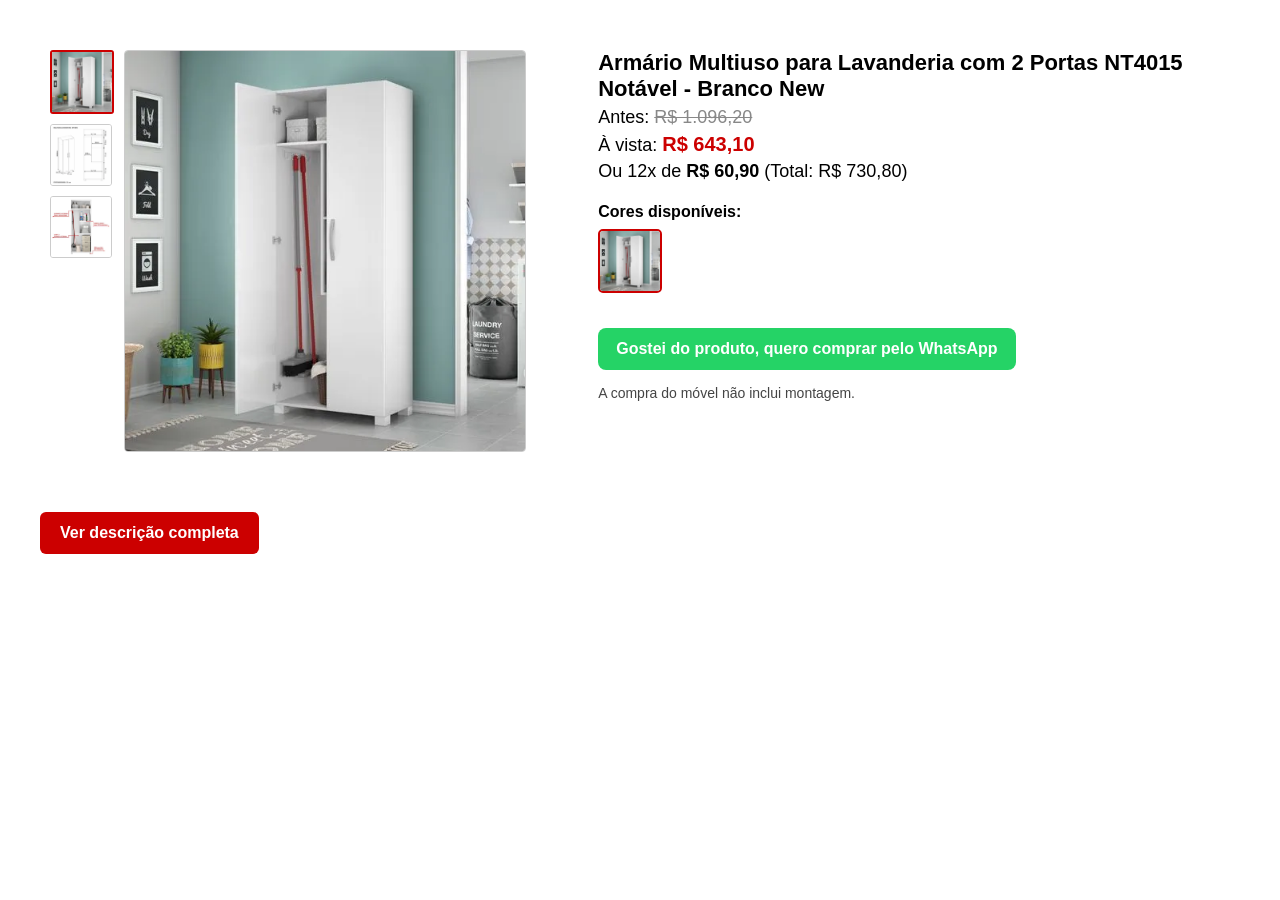
<file: produto6.html>
<!DOCTYPE html>
<html lang="pt-BR">
<head>
  <meta charset="UTF-8">
  <meta name="viewport" content="width=device-width, initial-scale=1.0">
  <title>Produto - Guarda Roupa</title>
  <link rel="stylesheet" href="style.css">
  <style>
    body {
      font-family: Arial, sans-serif;
      margin: 0;
      padding: 0;
      background-color: #fff;
    }

    .container {
      display: flex;
      max-width: 1200px;
      margin: 20px auto;
      padding: 20px;
    }

    /* Área da imagem */
    .left {
      flex: 1;
      display: flex;
      padding: 10px;
      align-items: flex-start;
    }

    .thumbs {
      display: flex;
      flex-direction: column;
      margin-right: 10px;
    }

    .thumbs img {
      width: 60px;
      margin-bottom: 10px;
      border: 1px solid #ccc;
      border-radius: 3px;
      cursor: pointer;
    }

    .thumbs img.selected {
      border: 2px solid #c00;
    }

    .main-img {
      flex: 1;
      max-width: 400px;
      border: 1px solid #ccc;
      border-radius: 4px;
    }

    /* Área da descrição lateral */
    .right {
      flex: 1.2;
      padding: 10px 20px;
    }
    .right h2 {
      margin: 0;
      font-size: 22px;
    }

    /* Seção de cores */
    .colors {
      margin: 15px 0;
    }
    .colors h4 {
      margin-bottom: 8px;
      font-size: 16px;
    }
    .color-thumbs {
      display: flex;
      gap: 10px;
    }
    .color-thumbs img {
      width: 60px;
      height: 60px;
      border: 2px solid #ccc;
      border-radius: 5px;
      cursor: pointer;
    }
    .color-thumbs img.selected {
      border: 2px solid #c00;
    }

    /* Preço */
    .price p {
      margin: 5px 0;
      font-size: 18px;
    }
    .price-old span {
      text-decoration: line-through;
      color: #888;
    }
    .price-cash span {
      font-weight: bold;
      color: #c00;
      font-size: 20px;
    }
    .price-installment span {
      font-weight: bold;
    }

    /* Botões */
    .btn-whatsapp {
      background-color: #25d366;
      color: #fff;
      border-radius: 8px;
      padding: 12px 18px;
      display: inline-block;
      text-decoration: none;
      font-weight: bold;
    }

    /* Info extra */
    .extra {
      margin-top: 15px;
      font-size: 14px;
      color: #444;
    }

    /* Responsividade */
    @media (max-width: 900px) {
      .left {
        flex-direction: column;
        align-items: center;
      }
      .thumbs {
        flex-direction: row;
        margin-bottom: 10px;
        margin-right: 0;
      }
      .thumbs img {
        margin: 0 5px;
      }
    }

    /* Nova seção descrição */
    .product-description {
      max-width: 1200px;
      margin: 30px auto;
      padding: 0 20px;
    }
    .desc-btn {
      background-color: #c00;
      color: #fff;
      padding: 12px 20px;
      border: none;
      border-radius: 6px;
      cursor: pointer;
      font-size: 16px;
      font-weight: bold;
    }
    .desc-content {
      display: none;
      margin-top: 15px;
      padding: 18px;
      border: 1px solid #ccc;
      border-radius: 8px;
      background: #fafafa;
      font-size: 15px;
      line-height: 1.5;
    }
  </style>
</head>
<body>

  <div class="container">
    <!-- Imagens -->
    <div class="left">
      <div class="thumbs" id="thumbs-container"></div>
      <img src="" alt="Produto" class="main-img" id="main-img">
    </div>

    <!-- Informações -->
    <div class="right">
      <h2 id="product-name"></h2>

      <!-- Preço -->
      <div class="price">
        <p class="price-old">Antes: <span>R$ 1.096,20</span></p>
        <p class="price-cash">À vista: <span>R$ 643,10</span></p>
        <p class="price-installment">Ou 12x de <span>R$ 60,90</span> (Total: R$ 730,80)</p>
      </div>

      <!-- Opções de cores -->
      <div class="colors">
        <h4>Cores disponíveis:</h4>
        <div class="color-thumbs">
          <img src="./img/multiuso nt4015/-SITE-MULTIUSO-LAVANDERIA-NT4015 branco ambiente.webp" alt="Branco" data-color="Branco" class="selected">
        </div>
      </div>

      <!-- Botão WhatsApp -->
      <a id="whatsapp-btn" href="#" class="btn-whatsapp" target="_blank" rel="noopener noreferrer">
         Gostei do produto, quero comprar pelo WhatsApp
      </a>

      <p class="extra">A compra do móvel não inclui montagem.</p>
    </div>
  </div>

  <!-- Seção Descrição separada -->
  <div class="product-description">
    <button class="desc-btn" id="desc-btn" onclick="toggleDescription()">Ver descrição completa</button>
    <div class="desc-content" id="desc-content">
      <h4>Descrição do Produto</h4>
      <p>Armário Multiuso NT4015 com 2 Portas – Notável Móveis

Deixe sua lavanderia sempre organizada e prática com o Armário Multiuso NT4015 da Notável!
Com design funcional e moderno, ele é ideal para armazenar produtos de limpeza, panos, utensílios e até mesmo vassouras, escadas e aspirador de pó.

Possui ganchos internos, 3 prateleiras espaçosas e 2 portas com puxadores em ABS, garantindo resistência, durabilidade e estilo para sua área de serviço ou cozinha.</p>
      <ul>
        <li>✅ Estrutura em MDP de alta qualidade</li>
        <li>✅ 2 portas de bater com puxadores em ABS</li>
        <li>✅ 3 prateleiras internas para melhor organização</li>
        <li>✅ Ganchos internos ideais para vassouras e acessório</li>
      </ul>
      <h4>Dimensões e Peso</h4>
      <ul>
        <li>Altura: 186,5 cm</li>
        <li>Largura: 67 cm</li>
        <li>Profundidade: 47 cm</li>
        <li>Peso: 33,12 kg</li>
      </ul>
      <p><strong>Observação:</strong> A montagem não está inclusa.</p>
    </div>
  </div>

  <script>
    const mainImg = document.getElementById('main-img');
    const thumbsContainer = document.getElementById('thumbs-container');
    const colorThumbs = document.querySelectorAll('.color-thumbs img');
    const productNameEl = document.getElementById('product-name');
    const whatsappBtn = document.getElementById('whatsapp-btn');
    const phone = "5588974008564";
    let selectedColor = "Branco";

    // Imagens por cor
    const colorImages = {
      "Branco": [
        "./img/multiuso nt4015/-SITE-MULTIUSO-LAVANDERIA-NT4015 branco ambiente.webp",
        "./img/multiuso nt4015/-SITE-MULTIUSO-LAVANDERIA-NT4015 brabco medidas.webp",
        "./img/multiuso nt4015/-SITE-MULTIUSO-LAVANDERIA-NT4015 interno.webp",
      ]
    };

    // Descrição por cor
    const colorDescriptions = {
      "Branco": "Armário Multiuso para Lavanderia com 2 Portas NT4015 Notável - Branco New",
    };

    // Atualiza miniaturas
    function updateThumbs(color) {
      thumbsContainer.innerHTML = "";
      colorImages[color].forEach((src, index) => {
        const img = document.createElement("img");
        img.src = src;
        img.alt = "Thumb";
        img.classList.toggle('selected', index === 0);
        img.addEventListener("click", () => {
          mainImg.src = src;
          thumbsContainer.querySelectorAll('img').forEach(i => i.classList.remove('selected'));
          img.classList.add('selected');
        });
        thumbsContainer.appendChild(img);
      });
      mainImg.src = colorImages[color][0];
    }

    // Troca de cor
    colorThumbs.forEach(color => {
      color.addEventListener('click', () => {
        colorThumbs.forEach(c => c.classList.remove('selected'));
        color.classList.add('selected');
        selectedColor = color.dataset.color;
        updateThumbs(selectedColor);
        productNameEl.innerText = colorDescriptions[selectedColor];
      });
    });

    // Botão WhatsApp
    whatsappBtn.addEventListener('click', () => {
      const message = `Olá, tenho interesse no produto: ${productNameEl.innerText} - Cor: ${selectedColor}`;
      const url = `https://wa.me/${phone}?text=${encodeURIComponent(message)}`;
      whatsappBtn.href = url;
    });

    // Toggle descrição
    function toggleDescription() {
      const desc = document.getElementById("desc-content");
      const btn = document.getElementById("desc-btn");
      if (desc.style.display === "block") {
        desc.style.display = "none";
        btn.innerText = "Ver descrição completa";
      } else {
        desc.style.display = "block";
        btn.innerText = "Ocultar descrição";
      }
    }

    // Inicializa
    updateThumbs(selectedColor);
    productNameEl.innerText = colorDescriptions[selectedColor];
  </script>

</body>
</html>
</file>
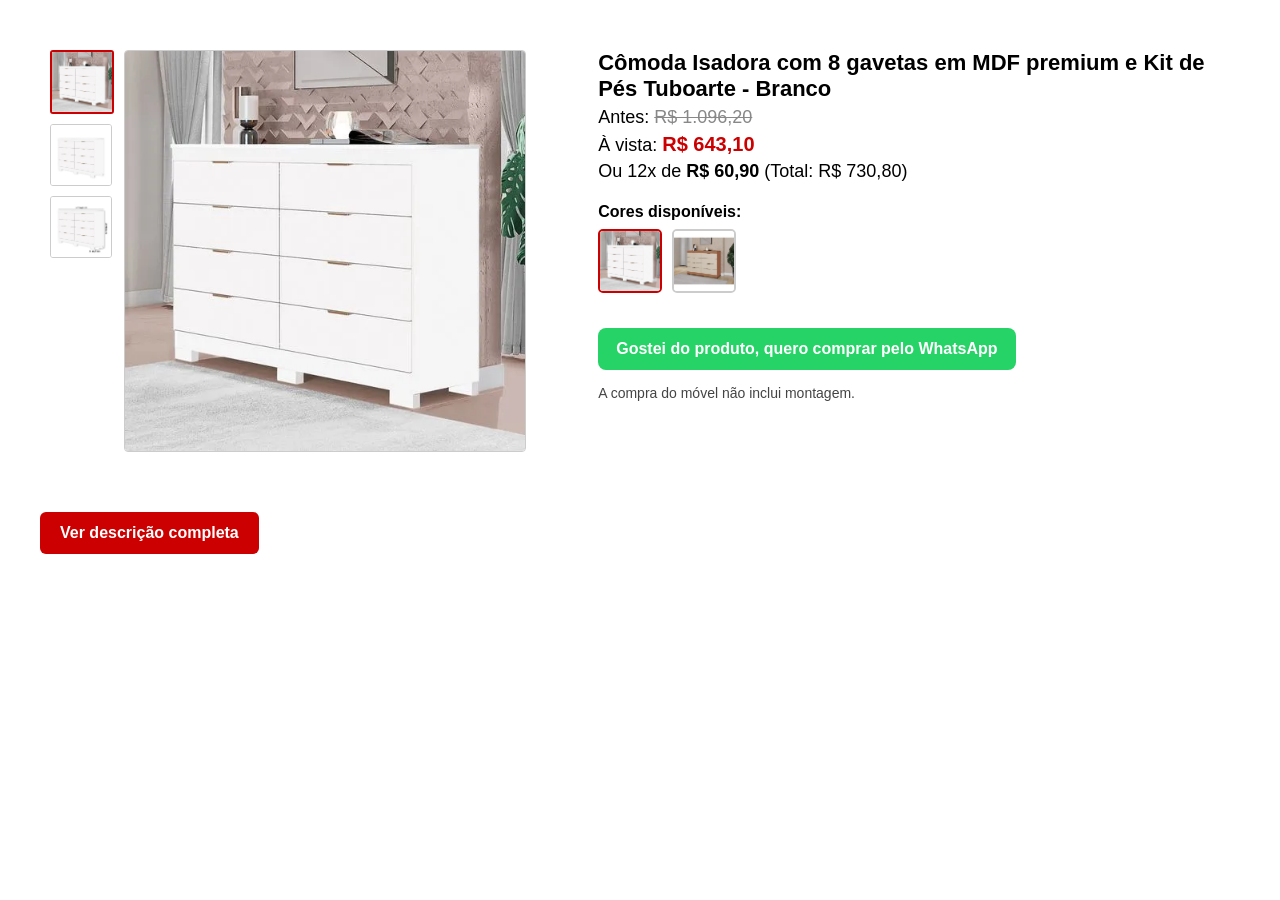
<file: produto8.html>
<!DOCTYPE html>
<html lang="pt-BR">
<head>
  <meta charset="UTF-8">
  <meta name="viewport" content="width=device-width, initial-scale=1.0">
  <title>Produto - Guarda Roupa</title>
  <link rel="stylesheet" href="style.css">
  <style>
    body {
      font-family: Arial, sans-serif;
      margin: 0;
      padding: 0;
      background-color: #fff;
    }

    .container {
      display: flex;
      max-width: 1200px;
      margin: 20px auto;
      padding: 20px;
    }

    /* Área da imagem */
    .left {
      flex: 1;
      display: flex;
      padding: 10px;
      align-items: flex-start;
    }

    .thumbs {
      display: flex;
      flex-direction: column;
      margin-right: 10px;
    }

    .thumbs img {
      width: 60px;
      margin-bottom: 10px;
      border: 1px solid #ccc;
      border-radius: 3px;
      cursor: pointer;
    }

    .thumbs img.selected {
      border: 2px solid #c00;
    }

    .main-img {
      flex: 1;
      max-width: 400px;
      border: 1px solid #ccc;
      border-radius: 4px;
    }

    /* Área da descrição lateral */
    .right {
      flex: 1.2;
      padding: 10px 20px;
    }
    .right h2 {
      margin: 0;
      font-size: 22px;
    }

    /* Seção de cores */
    .colors {
      margin: 15px 0;
    }
    .colors h4 {
      margin-bottom: 8px;
      font-size: 16px;
    }
    .color-thumbs {
      display: flex;
      gap: 10px;
    }
    .color-thumbs img {
      width: 60px;
      height: 60px;
      border: 2px solid #ccc;
      border-radius: 5px;
      cursor: pointer;
    }
    .color-thumbs img.selected {
      border: 2px solid #c00;
    }

    /* Preço */
    .price p {
      margin: 5px 0;
      font-size: 18px;
    }
    .price-old span {
      text-decoration: line-through;
      color: #888;
    }
    .price-cash span {
      font-weight: bold;
      color: #c00;
      font-size: 20px;
    }
    .price-installment span {
      font-weight: bold;
    }

    /* Botões */
    .btn-whatsapp {
      background-color: #25d366;
      color: #fff;
      border-radius: 8px;
      padding: 12px 18px;
      display: inline-block;
      text-decoration: none;
      font-weight: bold;
    }

    /* Info extra */
    .extra {
      margin-top: 15px;
      font-size: 14px;
      color: #444;
    }

    /* Responsividade */
    @media (max-width: 900px) {
      .left {
        flex-direction: column;
        align-items: center;
      }
      .thumbs {
        flex-direction: row;
        margin-bottom: 10px;
        margin-right: 0;
      }
      .thumbs img {
        margin: 0 5px;
      }
    }

    /* Nova seção descrição */
    .product-description {
      max-width: 1200px;
      margin: 30px auto;
      padding: 0 20px;
    }
    .desc-btn {
      background-color: #c00;
      color: #fff;
      padding: 12px 20px;
      border: none;
      border-radius: 6px;
      cursor: pointer;
      font-size: 16px;
      font-weight: bold;
    }
    .desc-content {
      display: none;
      margin-top: 15px;
      padding: 18px;
      border: 1px solid #ccc;
      border-radius: 8px;
      background: #fafafa;
      font-size: 15px;
      line-height: 1.5;
    }
  </style>
</head>
<body>

  <div class="container">
    <!-- Imagens -->
    <div class="left">
      <div class="thumbs" id="thumbs-container"></div>
      <img src="" alt="Produto" class="main-img" id="main-img">
    </div>

    <!-- Informações -->
    <div class="right">
      <h2 id="product-name"></h2>

      <!-- Preço -->
      <div class="price">
        <p class="price-old">Antes: <span>R$ 1.096,20</span></p>
        <p class="price-cash">À vista: <span>R$ 643,10</span></p>
        <p class="price-installment">Ou 12x de <span>R$ 60,90</span> (Total: R$ 730,80)</p>
      </div>

      <!-- Opções de cores -->
      <div class="colors">
        <h4>Cores disponíveis:</h4>
        <div class="color-thumbs">
          <img src="./img/Cômoda Isadora com 8 gavetas ambiente/-SITE-COMODA-ISADORA-BRANCO ambiente.webp" alt="Branco" data-color="Branco" class="selected">
          <img src="./img/Cômoda Isadora com 8 gavetas ambiente/-SITE-COMODA-ISADORA-freijo ambiente.webp" alt="freijo" data-color="freijo">
        </div>
      </div>

      <!-- Botão WhatsApp -->
      <a id="whatsapp-btn" href="#" class="btn-whatsapp" target="_blank" rel="noopener noreferrer">
         Gostei do produto, quero comprar pelo WhatsApp
      </a>

      <p class="extra">A compra do móvel não inclui montagem.</p>
    </div>
  </div>

  <!-- Seção Descrição separada -->
  <div class="product-description">
    <button class="desc-btn" id="desc-btn" onclick="toggleDescription()">Ver descrição completa</button>
    <div class="desc-content" id="desc-content">
      <h4>Descrição do Produto</h4>
      <p>Cômoda Isadora 8 Gavetas com Pés – MDF Premium | Tuboarte

Transforme seu quarto com a Cômoda Isadora da Tuboarte, um móvel que une sofisticação, espaço e durabilidade!
Produzida em MDF premium, ela conta com acabamento U.V. Touch com 7 camadas de proteção, garantindo brilho, resistência e um toque de requinte ao ambiente.</p>
      <ul>
        <li>✅ Estrutura em MDP de alta qualidade</li>
        <li>✅ 8 gavetas amplas com trava de segurança</li>
        <li>✅ Corrediças telescópicas com abertura total</li>
        <li>✅ Puxadores embutidos com acabamento cobre</li>
      </ul>
      <h4>Dimensões e Peso</h4>
      <ul>
        <li>Altura: 93,3 cm</li>
        <li>Largura: 124 cm</li>
        <li>Profundidade: 42 cm</li>
        <li>Peso: 41,5 kg</li>
      </ul>
      <p><strong>Observação:</strong> A montagem não está inclusa.</p>
    </div>
  </div>

  <script>
    const mainImg = document.getElementById('main-img');
    const thumbsContainer = document.getElementById('thumbs-container');
    const colorThumbs = document.querySelectorAll('.color-thumbs img');
    const productNameEl = document.getElementById('product-name');
    const whatsappBtn = document.getElementById('whatsapp-btn');
    const phone = "5588974008564";
    let selectedColor = "Branco";

    // Imagens por cor
    const colorImages = {
      "Branco": [
        "./img/Cômoda Isadora com 8 gavetas ambiente/-SITE-COMODA-ISADORA-BRANCO ambiente.webp",
        "./img/Cômoda Isadora com 8 gavetas ambiente/-SITE-COMODA-ISADORA-BRANCO-fundo branco.webp",
        "./img/Cômoda Isadora com 8 gavetas ambiente/-SITE-COMODA-ISADORA-BRANCO-medidas.webp"
      ],
      "freijo": [
        "./img/Cômoda Isadora com 8 gavetas ambiente/-SITE-COMODA-ISADORA-freijo ambiente.webp",
        "./img/Cômoda Isadora com 8 gavetas ambiente/-SITE-COMODA-ISADORA-freijo fundo branco.webp",
        "./img/Cômoda Isadora com 8 gavetas ambiente/-SITE-COMODA-ISADORA-BRANCO-medidas.webp"
      ]
    };

    // Descrição por cor
    const colorDescriptions = {
      "Branco": "Cômoda Isadora com 8 gavetas em MDF premium e Kit de Pés Tuboarte - Branco",
      "freijo": "Cômoda Isadora com 8 gavetas em MDF premium e Kit de Pés Tuboarte - Freijo off white"
    };

    // Atualiza miniaturas
    function updateThumbs(color) {
      thumbsContainer.innerHTML = "";
      colorImages[color].forEach((src, index) => {
        const img = document.createElement("img");
        img.src = src;
        img.alt = "Thumb";
        img.classList.toggle('selected', index === 0);
        img.addEventListener("click", () => {
          mainImg.src = src;
          thumbsContainer.querySelectorAll('img').forEach(i => i.classList.remove('selected'));
          img.classList.add('selected');
        });
        thumbsContainer.appendChild(img);
      });
      mainImg.src = colorImages[color][0];
    }

    // Troca de cor
    colorThumbs.forEach(color => {
      color.addEventListener('click', () => {
        colorThumbs.forEach(c => c.classList.remove('selected'));
        color.classList.add('selected');
        selectedColor = color.dataset.color;
        updateThumbs(selectedColor);
        productNameEl.innerText = colorDescriptions[selectedColor];
      });
    });

    // Botão WhatsApp
    whatsappBtn.addEventListener('click', () => {
      const message = `Olá, tenho interesse no produto: ${productNameEl.innerText} - Cor: ${selectedColor}`;
      const url = `https://wa.me/${phone}?text=${encodeURIComponent(message)}`;
      whatsappBtn.href = url;
    });

    // Toggle descrição
    function toggleDescription() {
      const desc = document.getElementById("desc-content");
      const btn = document.getElementById("desc-btn");
      if (desc.style.display === "block") {
        desc.style.display = "none";
        btn.innerText = "Ver descrição completa";
      } else {
        desc.style.display = "block";
        btn.innerText = "Ocultar descrição";
      }
    }

    // Inicializa
    updateThumbs(selectedColor);
    productNameEl.innerText = colorDescriptions[selectedColor];
  </script>

</body>
</html>
</file>
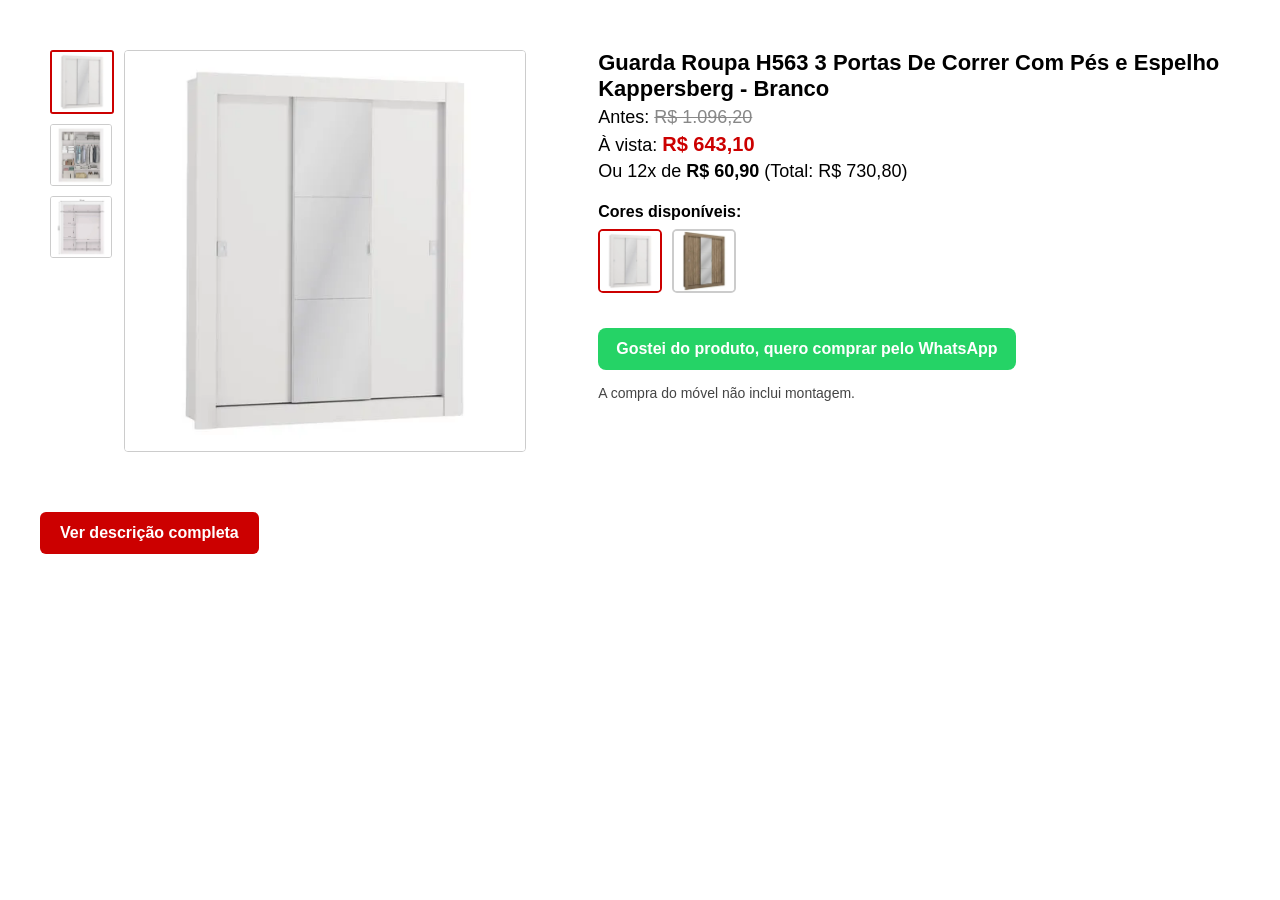
<file: produto9.html>
<!DOCTYPE html>
<html lang="pt-BR">
<head>
  <meta charset="UTF-8">
  <meta name="viewport" content="width=device-width, initial-scale=1.0">
  <title>Produto - Guarda Roupa</title>
  <link rel="stylesheet" href="style.css">
  <style>
    body {
      font-family: Arial, sans-serif;
      margin: 0;
      padding: 0;
      background-color: #fff;
    }

    .container {
      display: flex;
      max-width: 1200px;
      margin: 20px auto;
      padding: 20px;
    }

    /* Área da imagem */
    .left {
      flex: 1;
      display: flex;
      padding: 10px;
      align-items: flex-start;
    }

    .thumbs {
      display: flex;
      flex-direction: column;
      margin-right: 10px;
    }

    .thumbs img {
      width: 60px;
      margin-bottom: 10px;
      border: 1px solid #ccc;
      border-radius: 3px;
      cursor: pointer;
    }

    .thumbs img.selected {
      border: 2px solid #c00;
    }

    .main-img {
      flex: 1;
      max-width: 400px;
      border: 1px solid #ccc;
      border-radius: 4px;
    }

    /* Área da descrição lateral */
    .right {
      flex: 1.2;
      padding: 10px 20px;
    }
    .right h2 {
      margin: 0;
      font-size: 22px;
    }

    /* Seção de cores */
    .colors {
      margin: 15px 0;
    }
    .colors h4 {
      margin-bottom: 8px;
      font-size: 16px;
    }
    .color-thumbs {
      display: flex;
      gap: 10px;
    }
    .color-thumbs img {
      width: 60px;
      height: 60px;
      border: 2px solid #ccc;
      border-radius: 5px;
      cursor: pointer;
    }
    .color-thumbs img.selected {
      border: 2px solid #c00;
    }

    /* Preço */
    .price p {
      margin: 5px 0;
      font-size: 18px;
    }
    .price-old span {
      text-decoration: line-through;
      color: #888;
    }
    .price-cash span {
      font-weight: bold;
      color: #c00;
      font-size: 20px;
    }
    .price-installment span {
      font-weight: bold;
    }

    /* Botões */
    .btn-whatsapp {
      background-color: #25d366;
      color: #fff;
      border-radius: 8px;
      padding: 12px 18px;
      display: inline-block;
      text-decoration: none;
      font-weight: bold;
    }

    /* Info extra */
    .extra {
      margin-top: 15px;
      font-size: 14px;
      color: #444;
    }

    /* Responsividade */
    @media (max-width: 900px) {
      .left {
        flex-direction: column;
        align-items: center;
      }
      .thumbs {
        flex-direction: row;
        margin-bottom: 10px;
        margin-right: 0;
      }
      .thumbs img {
        margin: 0 5px;
      }
    }

    /* Nova seção descrição */
    .product-description {
      max-width: 1200px;
      margin: 30px auto;
      padding: 0 20px;
    }
    .desc-btn {
      background-color: #c00;
      color: #fff;
      padding: 12px 20px;
      border: none;
      border-radius: 6px;
      cursor: pointer;
      font-size: 16px;
      font-weight: bold;
    }
    .desc-content {
      display: none;
      margin-top: 15px;
      padding: 18px;
      border: 1px solid #ccc;
      border-radius: 8px;
      background: #fafafa;
      font-size: 15px;
      line-height: 1.5;
    }
  </style>
</head>
<body>

  <div class="container">
    <!-- Imagens -->
    <div class="left">
      <div class="thumbs" id="thumbs-container"></div>
      <img src="" alt="Produto" class="main-img" id="main-img">
    </div>

    <!-- Informações -->
    <div class="right">
      <h2 id="product-name"></h2>

      <!-- Preço -->
      <div class="price">
        <p class="price-old">Antes: <span>R$ 1.096,20</span></p>
        <p class="price-cash">À vista: <span>R$ 643,10</span></p>
        <p class="price-installment">Ou 12x de <span>R$ 60,90</span> (Total: R$ 730,80)</p>
      </div>

      <!-- Opções de cores -->
      <div class="colors">
        <h4>Cores disponíveis:</h4>
        <div class="color-thumbs">
          <img src="./img/Guarda Roupa CBM563 3 Portas frente/Guarda Roupa CBM563 3 Portas frente.webp" alt="Branco" data-color="Branco" class="selected">
          <img src="./img/Guarda Roupa CBM563 3 Portas frente/1061436_guarda-roupa-roupeiro-kappesberg-h563 Nogueira.webp" alt="Nogueira" data-color="Nogueira">
        </div>
      </div>

      <!-- Botão WhatsApp -->
      <a id="whatsapp-btn" href="#" class="btn-whatsapp" target="_blank" rel="noopener noreferrer">
         Gostei do produto, quero comprar pelo WhatsApp
      </a>

      <p class="extra">A compra do móvel não inclui montagem.</p>
    </div>
  </div>

  <!-- Seção Descrição separada -->
  <div class="product-description">
    <button class="desc-btn" id="desc-btn" onclick="toggleDescription()">Ver descrição completa</button>
    <div class="desc-content" id="desc-content">
      <h4>Descrição do Produto</h4>
      <p>O Guarda-Roupa Casal Brasília 6 Portas 2 Gavetas da Atualle é ideal para quem busca espaço, organização e elegância no quarto.</p>
      <ul>
        <li>✅ Estrutura em MDP de alta qualidade</li>
        <li>✅ 6 Portas e 2 Gavetas espaçosas</li>
        <li>✅ Puxadores modernos</li>
        <li>✅ Cor disponível: Branco ou Nogueira</li>
      </ul>
      <h4>Dimensões e Peso</h4>
      <ul>
        <li>Altura: 200 cm</li>
        <li>Largura: 160 cm</li>
        <li>Profundidade: 47 cm</li>
        <li>Peso: 95 kg</li>
      </ul>
      <p><strong>Observação:</strong> A montagem não está inclusa.</p>
    </div>
  </div>

  <script>
    const mainImg = document.getElementById('main-img');
    const thumbsContainer = document.getElementById('thumbs-container');
    const colorThumbs = document.querySelectorAll('.color-thumbs img');
    const productNameEl = document.getElementById('product-name');
    const whatsappBtn = document.getElementById('whatsapp-btn');
    const phone = "5588974008564";
    let selectedColor = "Branco";

    // Imagens por cor
    const colorImages = {
      "Branco": [
        "./img/Guarda Roupa CBM563 3 Portas frente/Guarda Roupa CBM563 3 Portas frente.webp",
        "./img/Guarda Roupa CBM563 3 Portas frente/Guarda Roupa CBM563 3 Portas interno.webp",
        "./img/Guarda Roupa CBM563 3 Portas frente/Guarda Roupa CBM563 3 Portas medidas.webp"
      ],
      "Nogueira": [
        "./img/Guarda Roupa CBM563 3 Portas frente/1061436_guarda-roupa-roupeiro-kappesberg-h563 Nogueira.webp",
        "./img/Guarda Roupa CBM563 3 Portas frente/1061436_guarda-roupa-roupeiro-kappesberg-h563 Nogueira aberto.webp",
        "./img/Guarda Roupa CBM563 3 Portas frente/Guarda Roupa CBM563 3 Portas medidas.webp"
      ]
    };

    // Descrição por cor
    const colorDescriptions = {
      "Branco": "Guarda Roupa H563 3 Portas De Correr Com Pés e Espelho Kappersberg - Branco",
      "Nogueira": "Guarda-Roupa H563 3 Portas De Correr e Espelho Kappersberg - Nogueira"
    };

    // Atualiza miniaturas
    function updateThumbs(color) {
      thumbsContainer.innerHTML = "";
      colorImages[color].forEach((src, index) => {
        const img = document.createElement("img");
        img.src = src;
        img.alt = "Thumb";
        img.classList.toggle('selected', index === 0);
        img.addEventListener("click", () => {
          mainImg.src = src;
          thumbsContainer.querySelectorAll('img').forEach(i => i.classList.remove('selected'));
          img.classList.add('selected');
        });
        thumbsContainer.appendChild(img);
      });
      mainImg.src = colorImages[color][0];
    }

    // Troca de cor
    colorThumbs.forEach(color => {
      color.addEventListener('click', () => {
        colorThumbs.forEach(c => c.classList.remove('selected'));
        color.classList.add('selected');
        selectedColor = color.dataset.color;
        updateThumbs(selectedColor);
        productNameEl.innerText = colorDescriptions[selectedColor];
      });
    });

    // Botão WhatsApp
    whatsappBtn.addEventListener('click', () => {
      const message = `Olá, tenho interesse no produto: ${productNameEl.innerText} - Cor: ${selectedColor}`;
      const url = `https://wa.me/${phone}?text=${encodeURIComponent(message)}`;
      whatsappBtn.href = url;
    });

    // Toggle descrição
    function toggleDescription() {
      const desc = document.getElementById("desc-content");
      const btn = document.getElementById("desc-btn");
      if (desc.style.display === "block") {
        desc.style.display = "none";
        btn.innerText = "Ver descrição completa";
      } else {
        desc.style.display = "block";
        btn.innerText = "Ocultar descrição";
      }
    }

    // Inicializa
    updateThumbs(selectedColor);
    productNameEl.innerText = colorDescriptions[selectedColor];
  </script>

</body>
</html>
</file>
<file: style.css>
.produto img {
  height: 200px;
}


@media (max-width: 600px) {
  .container {
    flex-direction: column;
    padding: 10px;
  }

  .left, .right {
    width: 100%;
    padding: 0;
  }

  .thumbs {
    justify-content: center;
    flex-wrap: wrap;
  }

  .thumbs img {
    width: 50px;
    height: auto;
    margin: 5px;
  }

  .main-img {
    width: 100%;
    max-width: 100%;
    height: auto;
    margin-bottom: 20px;
  }

  .color-thumbs {
    justify-content: center;
    flex-wrap: wrap;
  }

  .color-thumbs img {
    width: 50px;
    height: 50px;
  }

  .right h2 {
    font-size: 18px;
    text-align: center;
  }

  .price p, .price-cash span {
    font-size: 16px;
    text-align: center;
  }

  .buttons {
    display: flex;
    flex-direction: column;
    align-items: center;
  }

  .btn {
    width: 100%;
    max-width: 280px;
    margin-bottom: 10px;
    font-size: 14px;
  }

  .btn-whatsapp {
    width: 100%;
    text-align: center;
    font-size: 14px;
    padding: 12px;
  }

  .extra {
    text-align: center;
    font-size: 13px;
  }
}

/* Centraliza o botão WhatsApp */
.btn-whatsapp {
  display: block;
  width: fit-content;
  margin-top: 20px;
  margin-left: auto;
  margin-right: auto;
  padding: 12px 24px;
}
</file>
